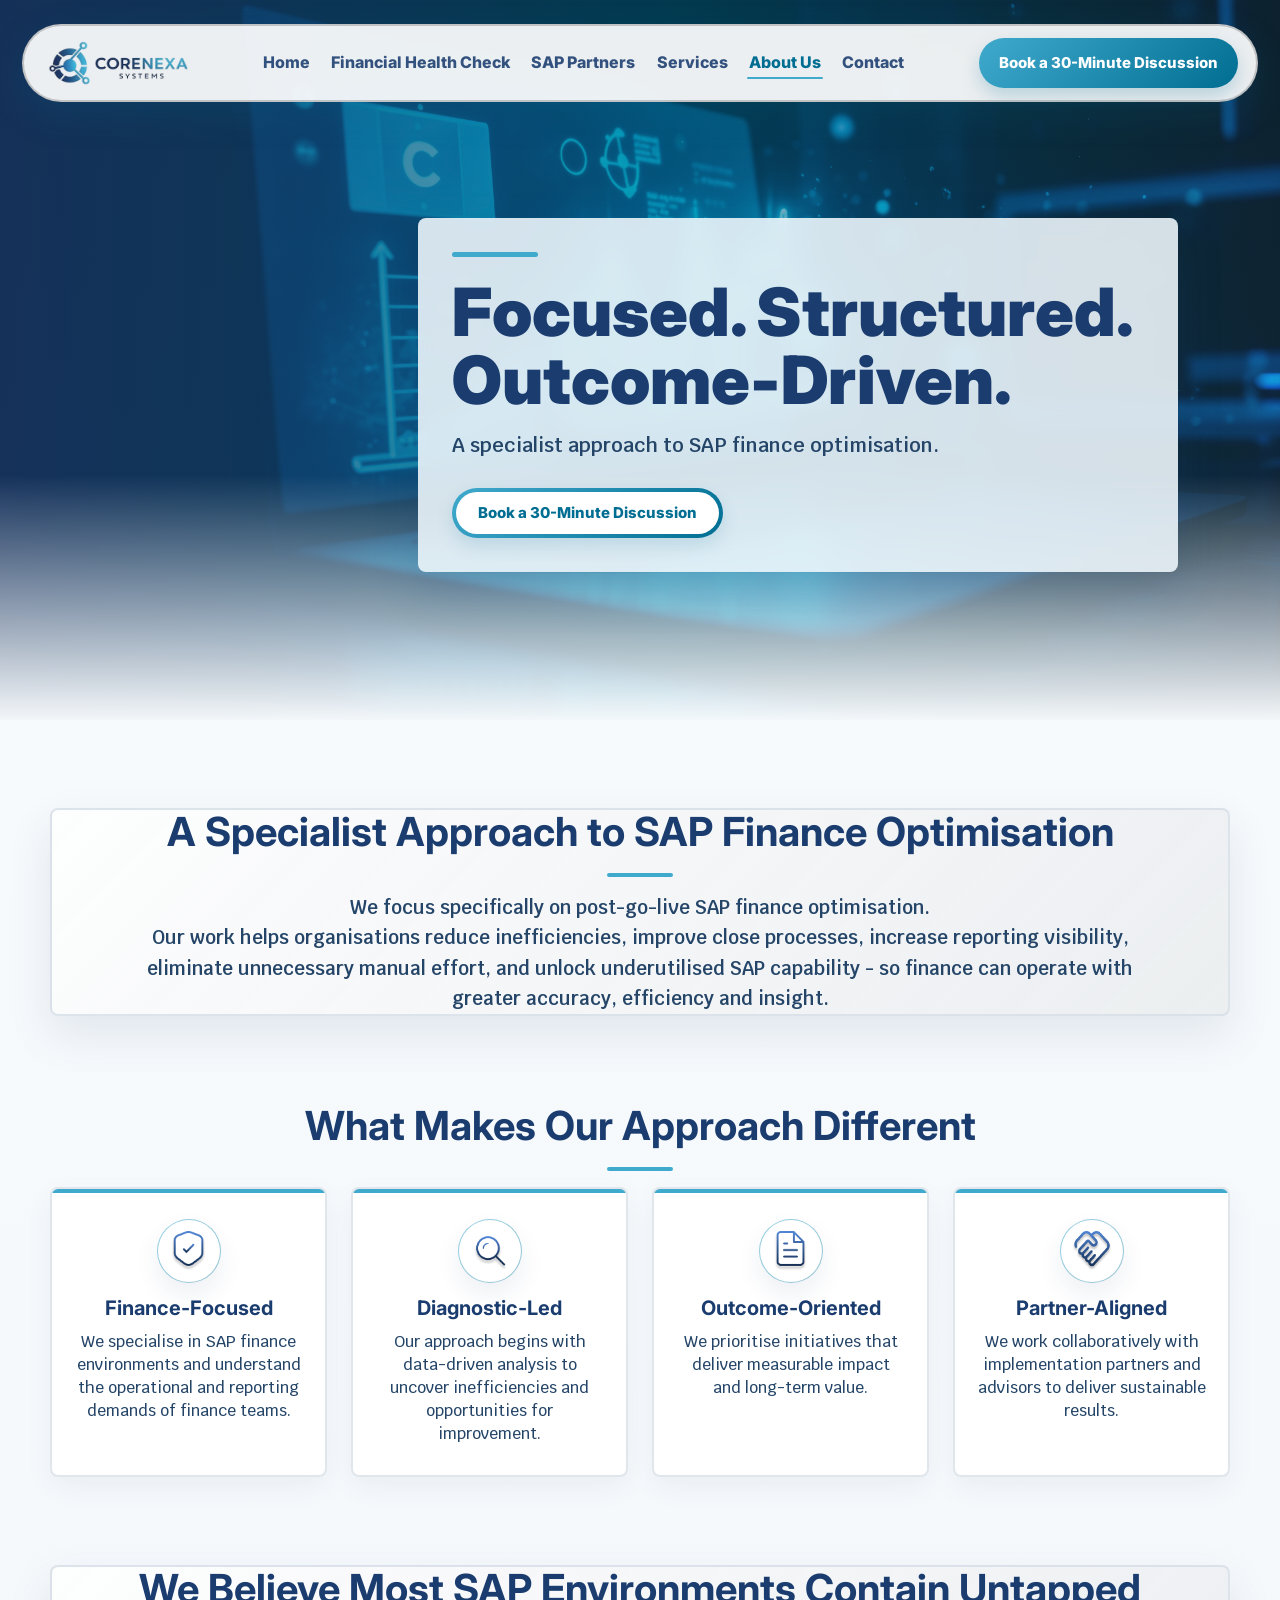
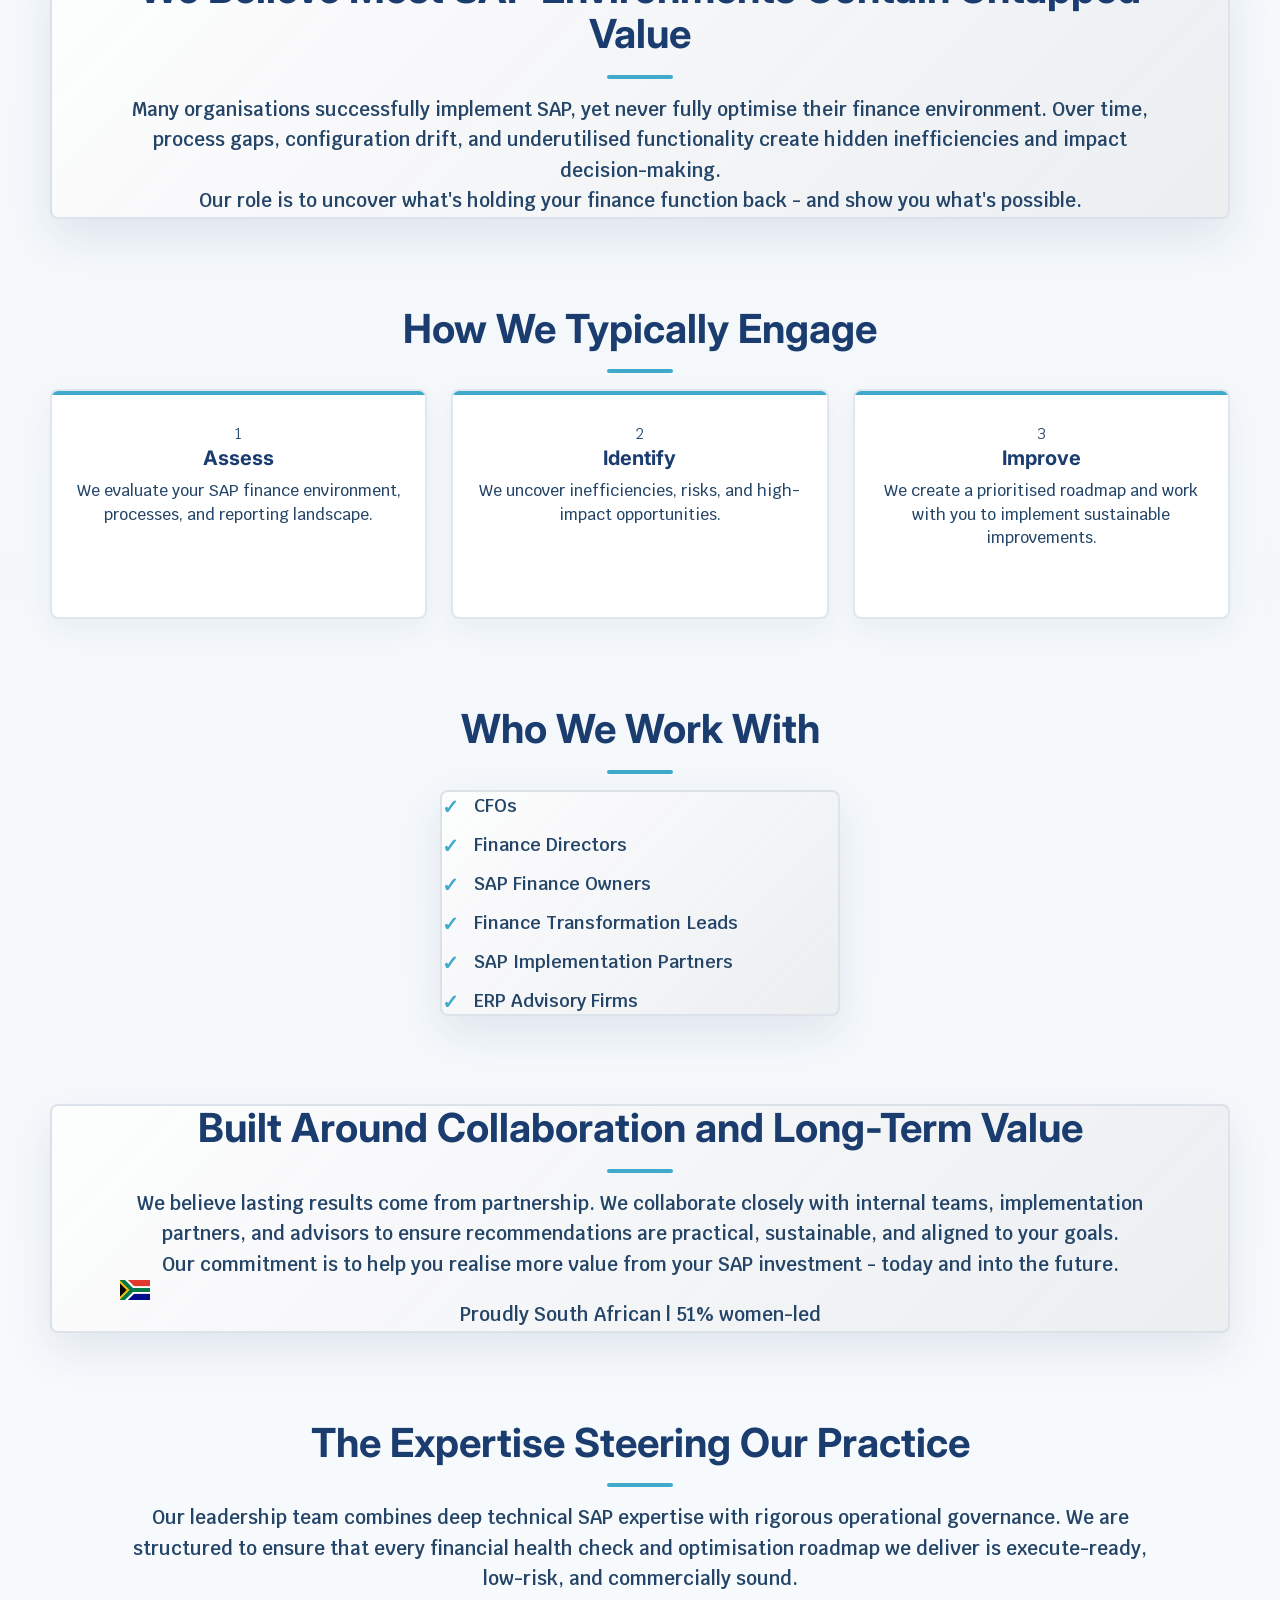
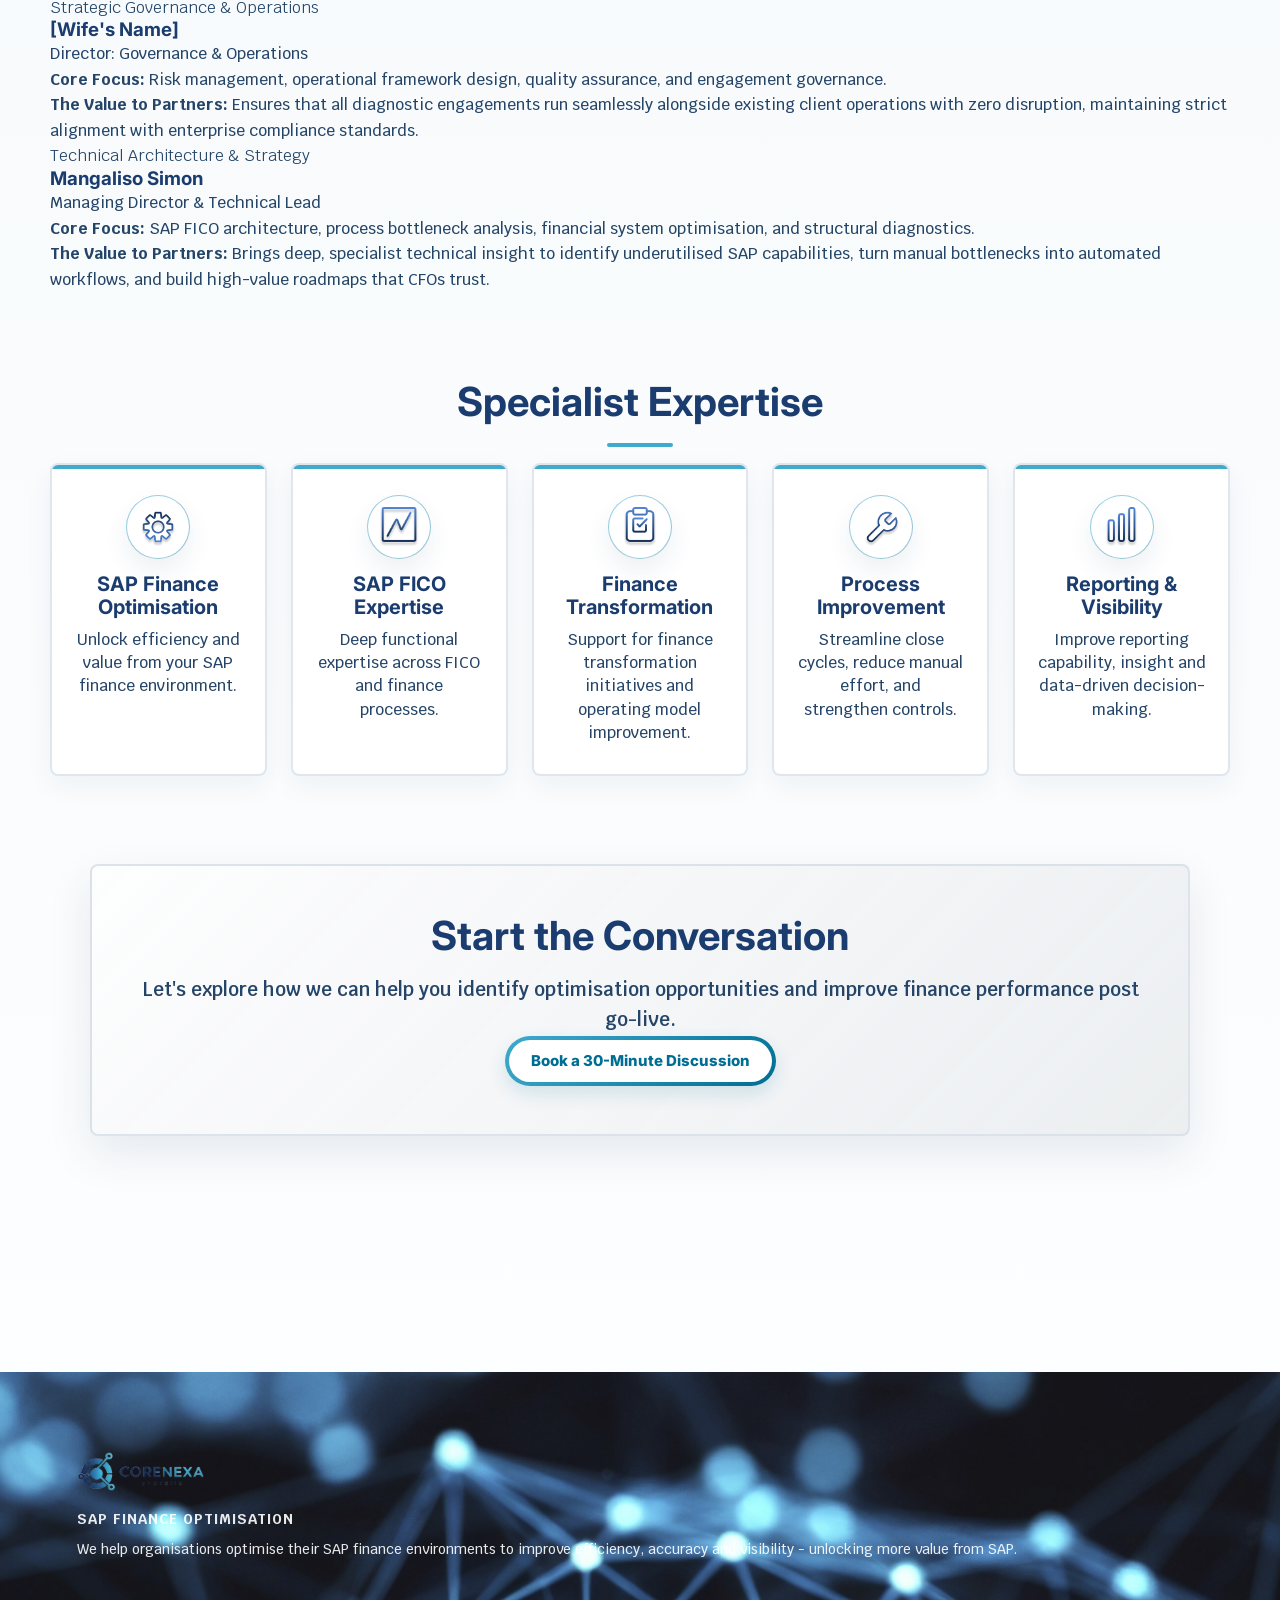
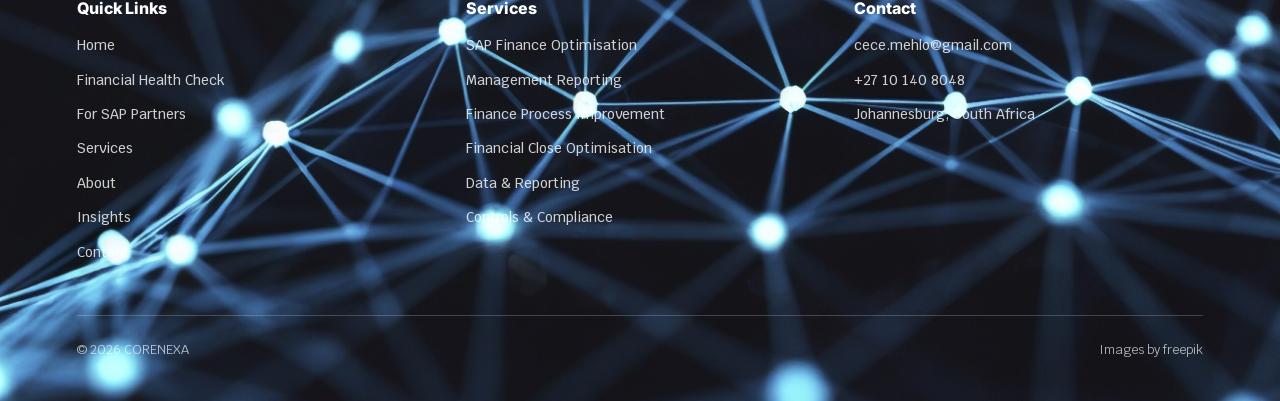
<file: about.html>
<!DOCTYPE html>
<html lang="en">

<head>
  <meta charset="UTF-8">
  <meta name="viewport" content="width=device-width, initial-scale=1.0">
  <title>About | Corenexa Systems</title>
  <link rel="preconnect" href="https://fonts.googleapis.com">
  <link rel="preconnect" href="https://fonts.gstatic.com" crossorigin>
  <link href="https://fonts.googleapis.com/css2?family=Inter:wght@700;800;900&family=Krub:wght@400;500;600;700&display=swap" rel="stylesheet">
  <link rel="stylesheet" href="styles.css">
</head>

<body class="about-page">
  <header class="site-header">
    <nav class="navbar" aria-label="Main navigation">
      <a href="index.html" class="brand" aria-label="Corenexa Systems home">
        <img class="brand-logo" src="img/corenexa-logo.png" alt="Corenexa Systems logo">
      </a>

      <div class="nav-links">
        <a href="index.html">Home</a>
        <a href="financial health check.html">Financial Health Check</a>
        <a href="sap partners.html">SAP Partners</a>
        <a href="services.html">Services</a>
        <a href="about.html" aria-current="page">About Us</a>
        <a href="contact.html">Contact</a>
      </div>

      <a href="contact.html" class="nav-cta">Book a 30-Minute Discussion</a>
    </nav>
  </header>

  <section class="about-hero">
    <img class="page-hero-bg" src="img/ai-powered-device-concept.jpg" alt="" aria-hidden="true">
    <div class="about-hero-copy">
      <h1>Focused. Structured. Outcome-Driven.</h1>
      <p>A specialist approach to SAP finance optimisation.</p>
      <a href="contact.html" class="button">Book a 30-Minute Discussion</a>
    </div>
  </section>

  <main class="container about-container">
    <section class="about-intro-section" aria-labelledby="about-intro-title">
      <div class="about-section-copy">
        <h2 id="about-intro-title">A Specialist Approach to SAP Finance Optimisation</h2>
        <p>We focus specifically on post-go-live SAP finance optimisation.</p>
        <p>Our work helps organisations reduce inefficiencies, improve close processes, increase reporting visibility, eliminate unnecessary manual effort, and unlock underutilised SAP capability - so finance can operate with greater accuracy, efficiency and insight.</p>
      </div>
    </section>

    <section class="about-difference-section" aria-labelledby="difference-title">
      <div class="about-section-copy">
        <h2 id="difference-title">What Makes Our Approach Different</h2>
      </div>

      <div class="about-feature-grid">
        <article class="about-feature-card">
          <div class="about-card-icon">
            <img src="img/secure-icon.png" alt="" aria-hidden="true">
          </div>
          <h3>Finance-Focused</h3>
          <p>We specialise in SAP finance environments and understand the operational and reporting demands of finance teams.</p>
        </article>

        <article class="about-feature-card">
          <div class="about-card-icon">
            <img src="img/search-icon.png" alt="" aria-hidden="true">
          </div>
          <h3>Diagnostic-Led</h3>
          <p>Our approach begins with data-driven analysis to uncover inefficiencies and opportunities for improvement.</p>
        </article>

        <article class="about-feature-card">
          <div class="about-card-icon">
            <img src="img/file-icon.png" alt="" aria-hidden="true">
          </div>
          <h3>Outcome-Oriented</h3>
          <p>We prioritise initiatives that deliver measurable impact and long-term value.</p>
        </article>

        <article class="about-feature-card">
          <div class="about-card-icon">
            <img src="img/handshake-icon.png" alt="" aria-hidden="true">
          </div>
          <h3>Partner-Aligned</h3>
          <p>We work collaboratively with implementation partners and advisors to deliver sustainable results.</p>
        </article>
      </div>
    </section>

    <section class="about-value-section">
      <div class="about-section-copy">
        <h2>We Believe Most SAP Environments Contain Untapped Value</h2>
        <p>Many organisations successfully implement SAP, yet never fully optimise their finance environment. Over time, process gaps, configuration drift, and underutilised functionality create hidden inefficiencies and impact decision-making.</p>
        <p>Our role is to uncover what's holding your finance function back - and show you what's possible.</p>
      </div>
    </section>

    <section class="about-engage-section" aria-labelledby="engage-title">
      <div class="about-section-copy">
        <h2 id="engage-title">How We Typically Engage</h2>
      </div>

      <div class="about-steps-grid">
        <article class="about-step-card">
          <span>1</span>
          <h3>Assess</h3>
          <p>We evaluate your SAP finance environment, processes, and reporting landscape.</p>
        </article>

        <article class="about-step-card">
          <span>2</span>
          <h3>Identify</h3>
          <p>We uncover inefficiencies, risks, and high-impact opportunities.</p>
        </article>

        <article class="about-step-card">
          <span>3</span>
          <h3>Improve</h3>
          <p>We create a prioritised roadmap and work with you to implement sustainable improvements.</p>
        </article>
      </div>
    </section>

    <section class="about-audience-section" aria-labelledby="audience-title">
      <div class="about-section-copy">
        <h2 id="audience-title">Who We Work With</h2>
      </div>

      <ul class="about-check-list about-audience-list">
        <li>CFOs</li>
        <li>Finance Directors</li>
        <li>SAP Finance Owners</li>
        <li>Finance Transformation Leads</li>
        <li>SAP Implementation Partners</li>
        <li>ERP Advisory Firms</li>
      </ul>
    </section>

    <section class="about-collaboration-section">
      <div class="about-section-copy">
        <h2>Built Around Collaboration and Long-Term Value</h2>
        <p>We believe lasting results come from partnership. We collaborate closely with internal teams, implementation partners, and advisors to ensure recommendations are practical, sustainable, and aligned to your goals.</p>
        <p>Our commitment is to help you realise more value from your SAP investment - today and into the future.</p>
        <p class="about-ownership-note"> <img src="img/flag-icon.png" alt="" aria-hidden="true"> Proudly South African | 51% women-led</p>
      </div>
    </section>

    <section class="about-leadership-section" aria-labelledby="leadership-title">
      <div class="about-section-copy">
        <h2 id="leadership-title">The Expertise Steering Our Practice</h2>
        <p>Our leadership team combines deep technical SAP expertise with rigorous operational governance. We are structured to ensure that every financial health check and optimisation roadmap we deliver is execute-ready, low-risk, and commercially sound.</p>
      </div>

      <div class="about-leadership-grid">
        <article class="about-leadership-card">
          <span class="profile-label">Strategic Governance &amp; Operations</span>
          <h3>[Wife's Name]</h3>
          <p class="profile-role">Director: Governance &amp; Operations</p>
          <p><strong>Core Focus:</strong> Risk management, operational framework design, quality assurance, and engagement governance.</p>
          <p><strong>The Value to Partners:</strong> Ensures that all diagnostic engagements run seamlessly alongside existing client operations with zero disruption, maintaining strict alignment with enterprise compliance standards.</p>
        </article>

        <article class="about-leadership-card">
          <span class="profile-label">Technical Architecture &amp; Strategy</span>
          <h3>Mangaliso Simon</h3>
          <p class="profile-role">Managing Director &amp; Technical Lead</p>
          <p><strong>Core Focus:</strong> SAP FICO architecture, process bottleneck analysis, financial system optimisation, and structural diagnostics.</p>
          <p><strong>The Value to Partners:</strong> Brings deep, specialist technical insight to identify underutilised SAP capabilities, turn manual bottlenecks into automated workflows, and build high-value roadmaps that CFOs trust.</p>
        </article>
      </div>
    </section>

    <section class="about-expertise-section" aria-labelledby="expertise-title">
      <div class="about-section-copy">
        <h2 id="expertise-title">Specialist Expertise</h2>
      </div>

      <div class="about-expertise-grid">
        <article class="about-expertise-card">
          <div class="about-card-icon">
            <img src="img/gear-icon.png" alt="" aria-hidden="true">
          </div>
          <h3>SAP Finance Optimisation</h3>
          <p>Unlock efficiency and value from your SAP finance environment.</p>
        </article>

        <article class="about-expertise-card">
          <div class="about-card-icon">
            <img src="img/stats-icon.png" alt="" aria-hidden="true">
          </div>
          <h3>SAP FICO Expertise</h3>
          <p>Deep functional expertise across FICO and finance processes.</p>
        </article>

        <article class="about-expertise-card">
          <div class="about-card-icon">
            <img src="img/clipboard-icon.png" alt="" aria-hidden="true">
          </div>
          <h3>Finance Transformation</h3>
          <p>Support for finance transformation initiatives and operating model improvement.</p>
        </article>

        <article class="about-expertise-card">
          <div class="about-card-icon">
            <img src="img/tool-icon.png" alt="" aria-hidden="true">
          </div>
          <h3>Process Improvement</h3>
          <p>Streamline close cycles, reduce manual effort, and strengthen controls.</p>
        </article>

        <article class="about-expertise-card">
          <div class="about-card-icon">
            <img src="img/graph-icon.png" alt="" aria-hidden="true">
          </div>
          <h3>Reporting &amp; Visibility</h3>
          <p>Improve reporting capability, insight and data-driven decision-making.</p>
        </article>
      </div>
    </section>

    <section class="cta about-bottom-cta">
      <h2>Start the Conversation</h2>
      <p>Let's explore how we can help you identify optimisation opportunities and improve finance performance post go-live.</p>
      <a href="contact.html" class="button">Book a 30-Minute Discussion</a>
    </section>
  </main>

<footer class="site-footer">
    <img class="footer-bg" src="img/abstract-technology-network (1).jpg" alt="" aria-hidden="true">
    <div class="footer-inner about-footer-inner">
      <div class="footer-brand-block">
        <a href="index.html" aria-label="Corenexa Systems home">
          <img class="footer-logo" src="img/corenexa-logo.png" alt="Corenexa Systems logo">
        </a>
        <p class="footer-tagline">SAP FINANCE OPTIMISATION</p>
        <p>We help organisations optimise their SAP finance environments to improve efficiency, accuracy and visibility - unlocking more value from SAP.</p>
      </div>

      <div class="about-footer-grid">
        <div>
          <h3>Quick Links</h3>
          <ul>
            <li><a href="index.html">Home</a></li>
            <li><a href="financial health check.html">Financial Health Check</a></li>
            <li><a href="sap partners.html">For SAP Partners</a></li>
            <li><a href="services.html">Services</a></li>
            <li><a href="about.html">About</a></li>
            <li>Insights</li>
            <li><a href="contact.html">Contact</a></li>
          </ul>
        </div>

        <div>
          <h3>Services</h3>
          <ul>
            <li>SAP Finance Optimisation</li>
            <li>Management Reporting</li>
            <li>Finance Process Improvement</li>
            <li>Financial Close Optimisation</li>
            <li>Data &amp; Reporting</li>
            <li>Controls &amp; Compliance</li>
          </ul>
        </div>

        <div>
          <h3>Contact</h3>
          <ul>
            <li><a href="mailto:cece.mehlo@gmail.com">cece.mehlo@gmail.com</a></li>
            <li><a href="tel:+27101408048">+27 10 140 8048</a></li>
            <li>Johannesburg, South Africa</li>
          </ul>
        </div>
      </div>

      <div class="footer-bottom">
        <span>&copy; 2026 CORENEXA</span>
        <span>Images by freepik</span>
      </div>
    </div>
  </footer>
  <script src="script.js" defer></script>
</body>
</html>
</file>
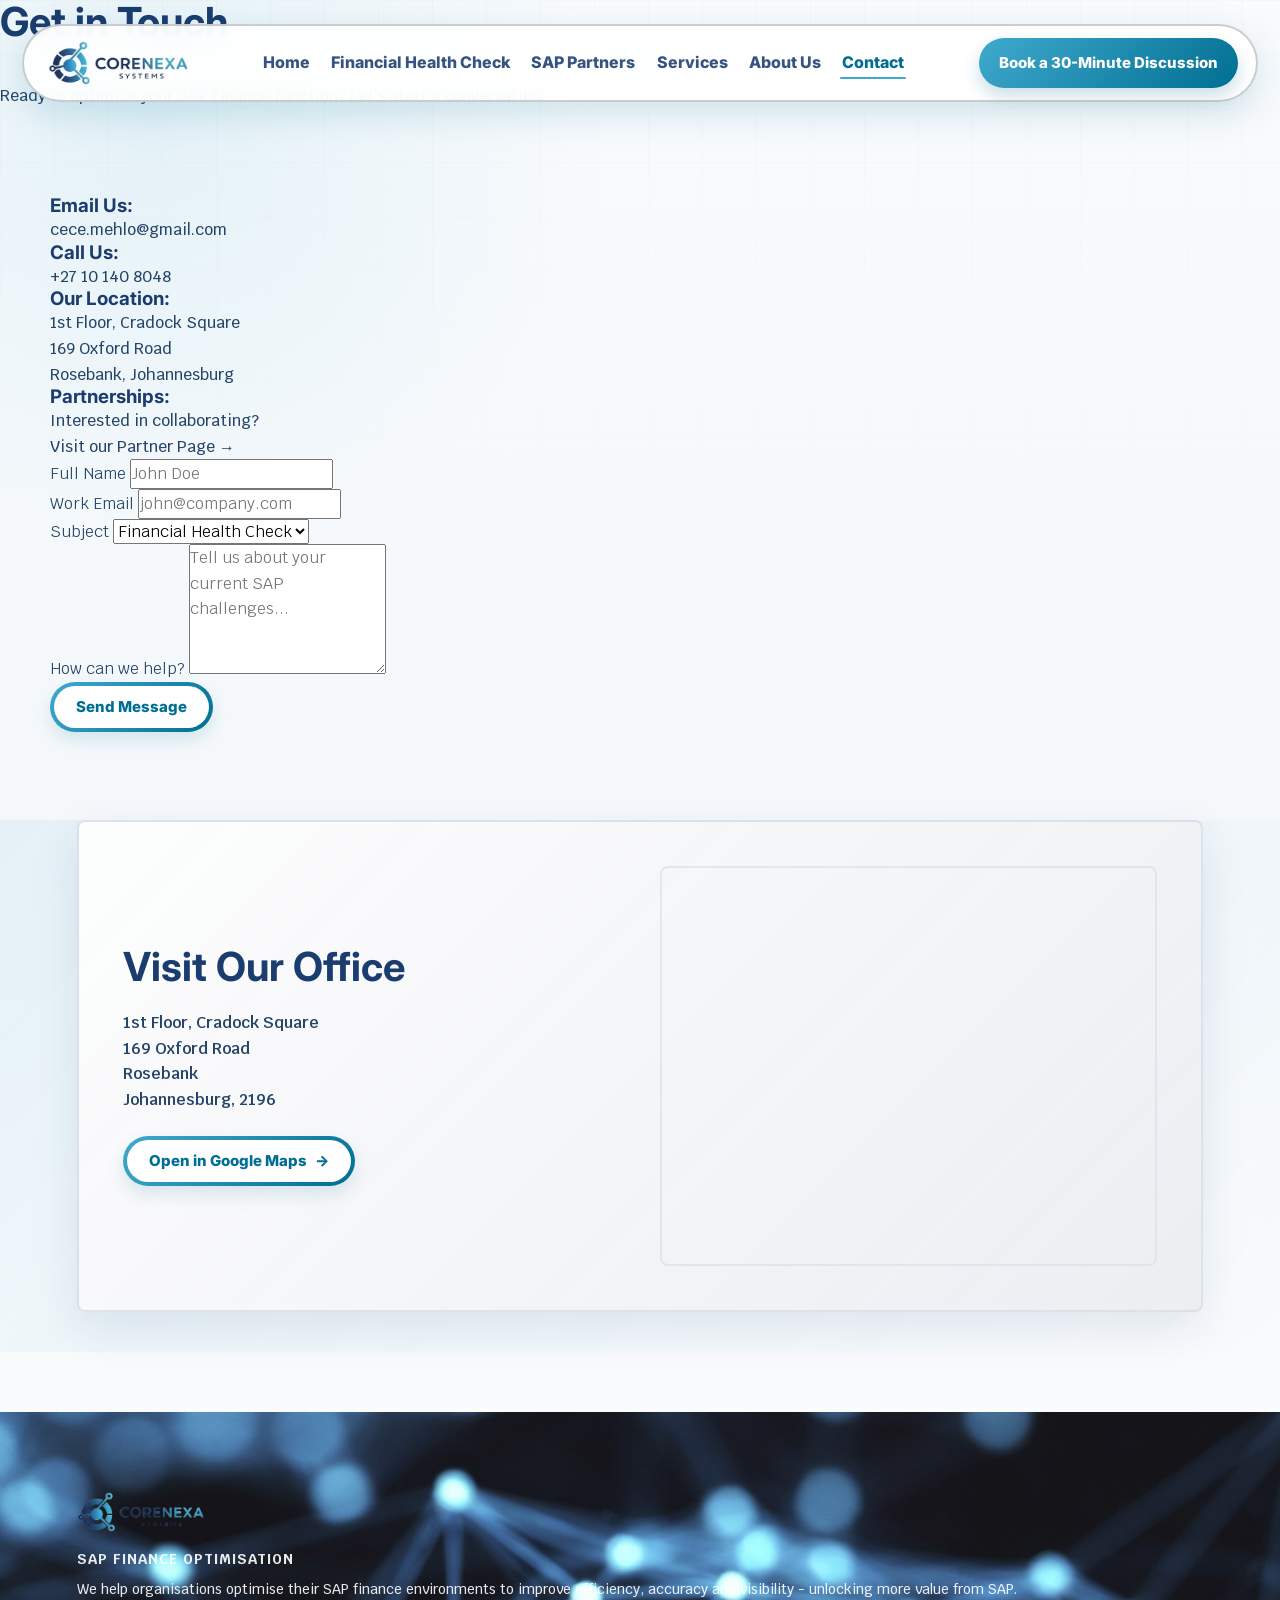
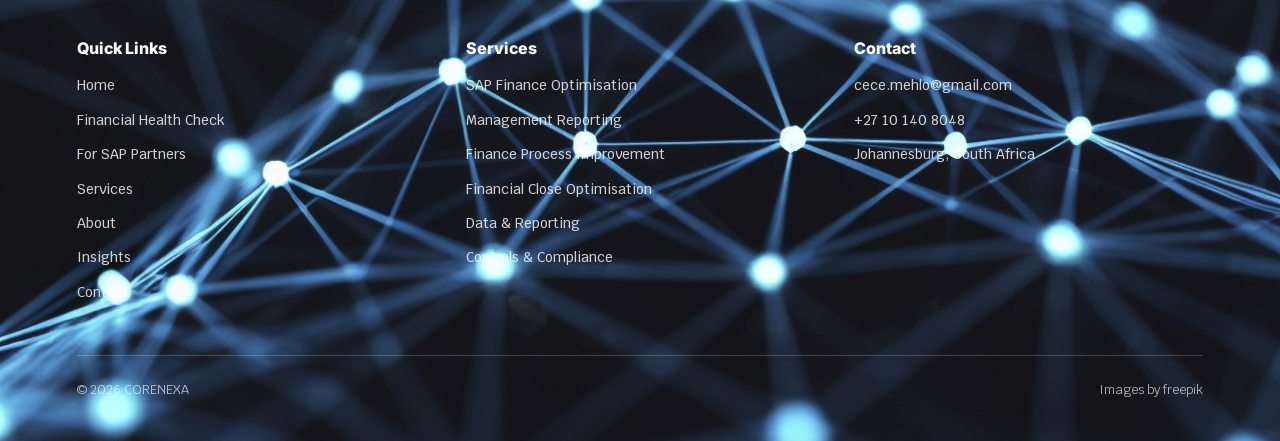
<file: contact.html>
<!DOCTYPE html>
<html lang="en">
<head>
  <meta charset="UTF-8">
  <meta name="viewport" content="width=device-width, initial-scale=1.0">
  <title>Contact Us | Corenexa Systems</title>
  <link rel="preconnect" href="https://fonts.googleapis.com">
  <link rel="preconnect" href="https://fonts.gstatic.com" crossorigin>
  <link href="https://fonts.googleapis.com/css2?family=Inter:wght@700;800;900&family=Krub:wght@400;500;600;700&display=swap" rel="stylesheet">
  <link rel="stylesheet" href="styles.css">
</head>
<body class="contact-page">

  <header class="site-header">
    <nav class="navbar" aria-label="Main navigation">
      <a href="index.html" class="brand" aria-label="Corenexa Systems home">
        <img class="brand-logo" src="img/corenexa-logo.png" alt="Corenexa Systems logo">
      </a>

      <div class="nav-links">
        <a href="index.html">Home</a>
        <a href="financial health check.html">Financial Health Check</a>
        <a href="sap partners.html">SAP Partners</a>
        <a href="services.html">Services</a>
        <a href="about.html">About Us</a>
        <a href="contact.html" aria-current="page">Contact</a>
      </div>

      <a href="contact.html" class="nav-cta">Book a 30-Minute Discussion</a>
    </nav>
  </header>

  <main class="contact-main">
    <section class="contact-hero" aria-labelledby="contact-title">
      <div class="contact-hero-content">
        <h1 id="contact-title">Get in Touch</h1>
        <p>Ready to optimize your SAP Finance function? Let's start a conversation.</p>
      </div>
    </section>

    <section class="contact-section">
      <div class="container contact-grid">
        <aside class="contact-info">
          <div class="contact-methods">
            <div class="info-item">
              <h3>Email Us:</h3>
              <p><a href="mailto:cece.mehlo@gmail.com">cece.mehlo@gmail.com</a></p>
            </div>

            <div class="info-item">
              <h3>Call Us:</h3>
              <p><a href="tel:+27101408048">+27 10 140 8048</a></p>
            </div>
          </div>

          <div class="info-item">
            <h3>Our Location:</h3>
            <p>1st Floor, Cradock Square<br>169 Oxford Road<br>Rosebank, Johannesburg</p>
          </div>

          <div class="info-item">
            <h3>Partnerships:</h3>
            <p>Interested in collaborating?<br><a href="sap partners.html">Visit our Partner Page &rarr;</a></p>
          </div>
        </aside>

        <div class="contact-form-container">
          <form action="mailto:solutions@corenexa.com" method="post" enctype="text/plain" class="contact-form">
            <div class="form-group">
              <label for="name">Full Name</label>
              <input type="text" id="name" name="name" placeholder="John Doe" required>
            </div>
            <div class="form-group">
              <label for="email">Work Email</label>
              <input type="email" id="email" name="email" placeholder="john@company.com" required>
            </div>
            <div class="form-group">
              <label for="subject">Subject</label>
              <select id="subject" name="subject">
                <option value="health-check">Financial Health Check</option>
                <option value="sap-optimization">SAP Optimization</option>
                <option value="partnership">Partnership Inquiry</option>
                <option value="other">Other</option>
              </select>
            </div>
            <div class="form-group">
              <label for="message">How can we help?</label>
              <textarea id="message" name="message" rows="5" placeholder="Tell us about your current SAP challenges..." required></textarea>
            </div>
            <button type="submit" class="button">Send Message</button>
          </form>
        </div>

      </div>
    </section>
  </main>

<section class="location-section">
  <div class="location-card">

    <div class="location-info">
      <h2>Visit Our Office</h2>

      <p>
        1st Floor, Cradock Square<br>
        169 Oxford Road<br>
        Rosebank<br>
        Johannesburg, 2196
      </p>

      <a 
        href="https://maps.google.com/?q=1st+Floor+Cradock+Square+169+Oxford+Road+Rosebank+Johannesburg+2196"
        target="_blank"
        rel="noopener noreferrer"
        class="button">
        Open in Google Maps <span aria-hidden="true">&rarr;</span>
      </a>
    </div>

    <div class="map-wrapper">
      <iframe
        title="Map to Corenexa Systems office"
        src="https://maps.google.com/maps?q=1st%20Floor%20Cradock%20Square%20169%20Oxford%20Road%20Rosebank%20Johannesburg%202196&t=&z=15&ie=UTF8&iwloc=&output=embed"
        allowfullscreen=""
        loading="lazy">
      </iframe>
    </div>

  </div>
</section>


  <footer class="site-footer">
    <img class="footer-bg" src="img/abstract-technology-network (1).jpg" alt="" aria-hidden="true">
    <div class="footer-inner about-footer-inner">
      <div class="footer-brand-block">
        <a href="index.html" aria-label="Corenexa Systems home">
          <img class="footer-logo" src="img/corenexa-logo.png" alt="Corenexa Systems logo">
        </a>
        <p class="footer-tagline">SAP FINANCE OPTIMISATION</p>
        <p>We help organisations optimise their SAP finance environments to improve efficiency, accuracy and visibility - unlocking more value from SAP.</p>
      </div>

      <div class="about-footer-grid">
        <div>
          <h3>Quick Links</h3>
          <ul>
            <li><a href="index.html">Home</a></li>
            <li><a href="financial health check.html">Financial Health Check</a></li>
            <li><a href="sap partners.html">For SAP Partners</a></li>
            <li><a href="services.html">Services</a></li>
            <li><a href="about.html">About</a></li>
            <li>Insights</li>
            <li><a href="contact.html">Contact</a></li>
          </ul>
        </div>

        <div>
          <h3>Services</h3>
          <ul>
            <li>SAP Finance Optimisation</li>
            <li>Management Reporting</li>
            <li>Finance Process Improvement</li>
            <li>Financial Close Optimisation</li>
            <li>Data &amp; Reporting</li>
            <li>Controls &amp; Compliance</li>
          </ul>
        </div>

        <div>
          <h3>Contact</h3>
          <ul>
            <li><a href="mailto:cece.mehlo@gmail.com">cece.mehlo@gmail.com</a></li>
            <li><a href="tel:+27101408048">+27 10 140 8048</a></li>
            <li>Johannesburg, South Africa</li>
          </ul>
        </div>
      </div>

      <div class="footer-bottom">
        <span>&copy; 2026 CORENEXA</span>
        <span>Images by freepik</span>
      </div>
    </div>
  </footer>
  <script src="script.js" defer></script>
</body>
</html>
</file>
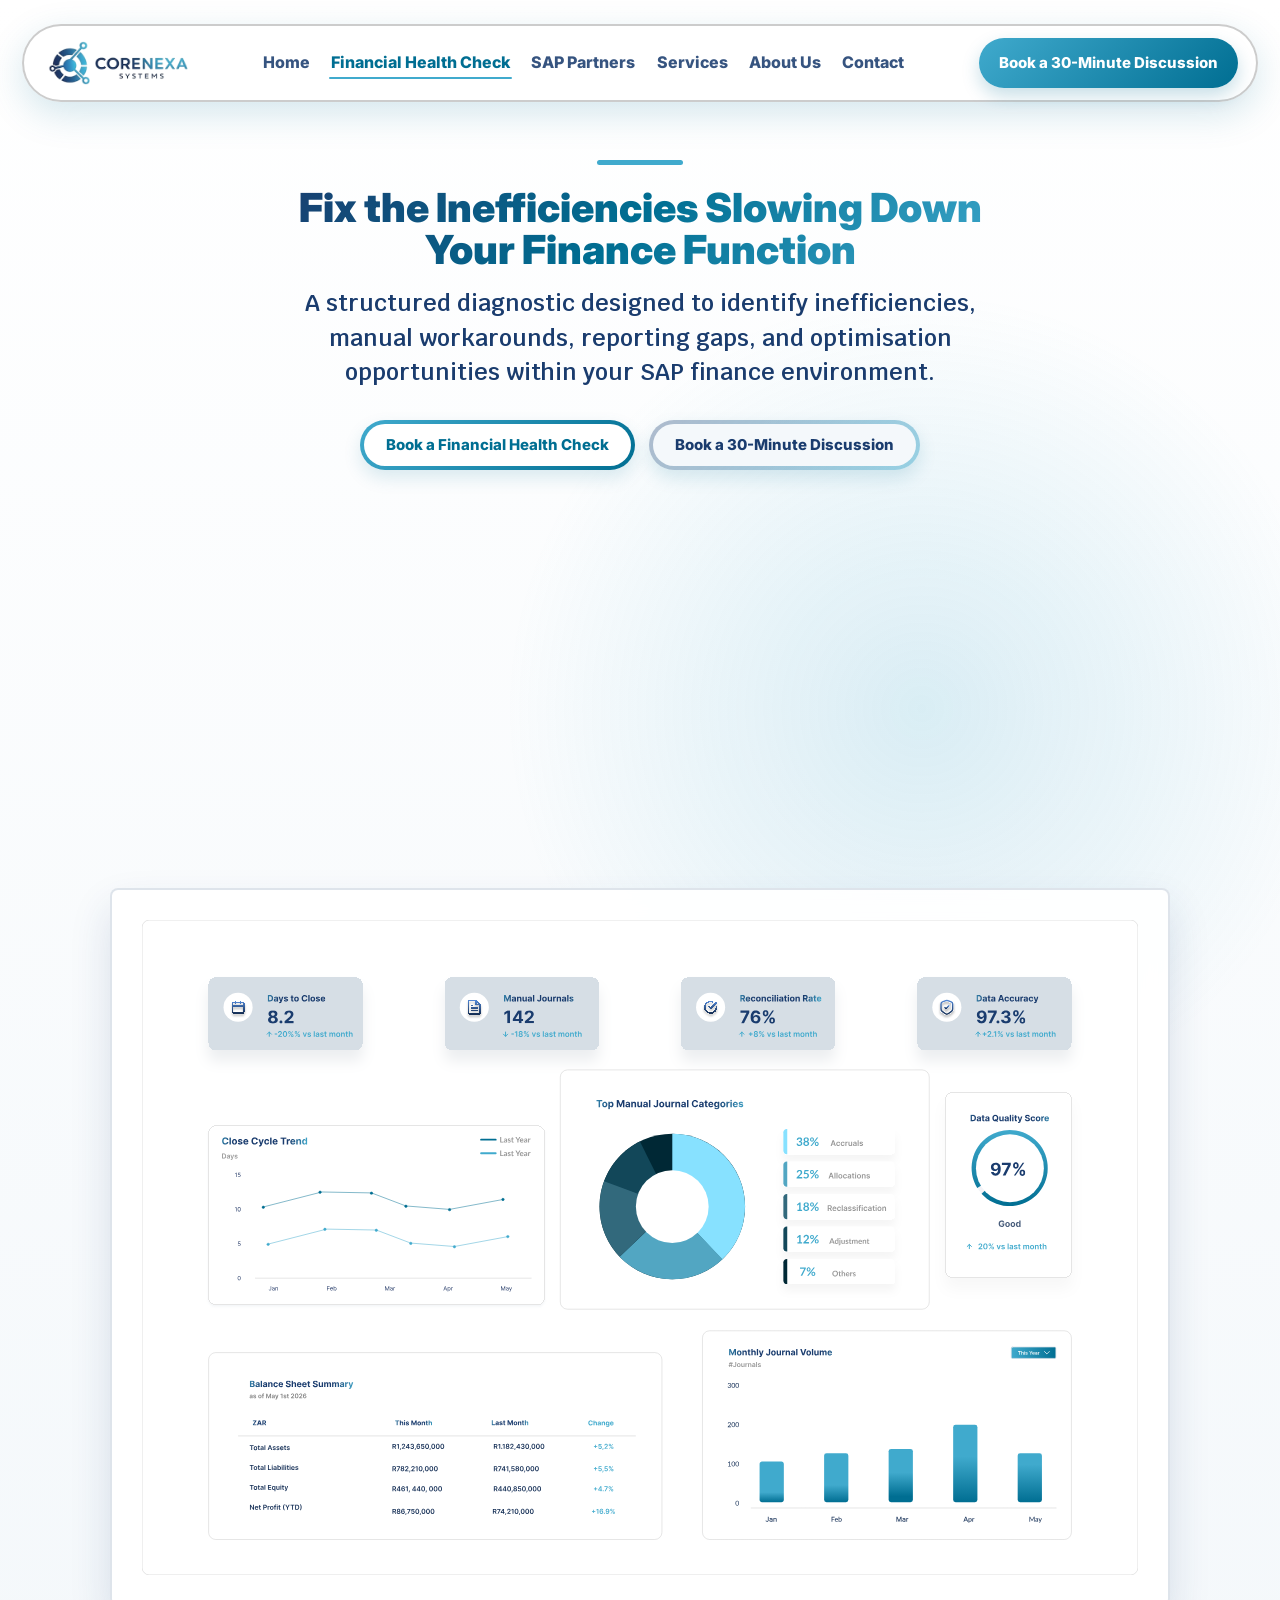
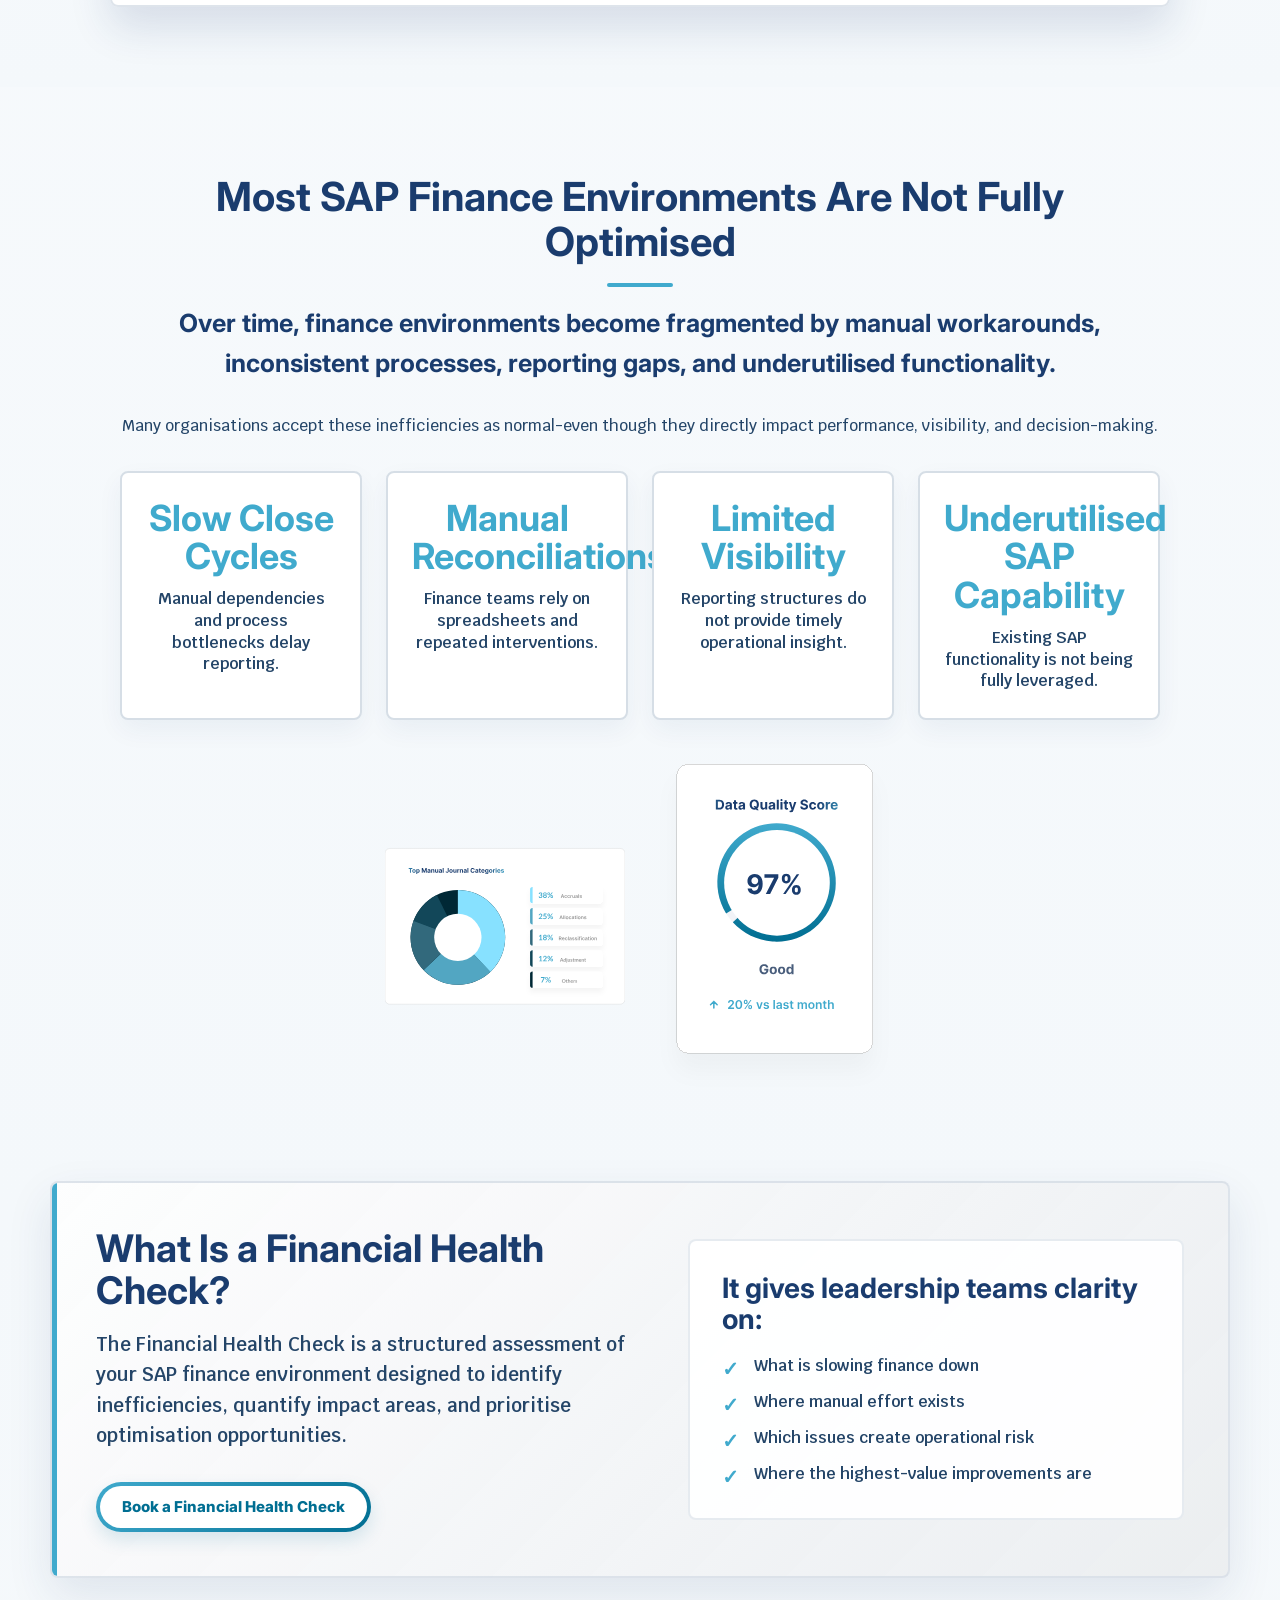
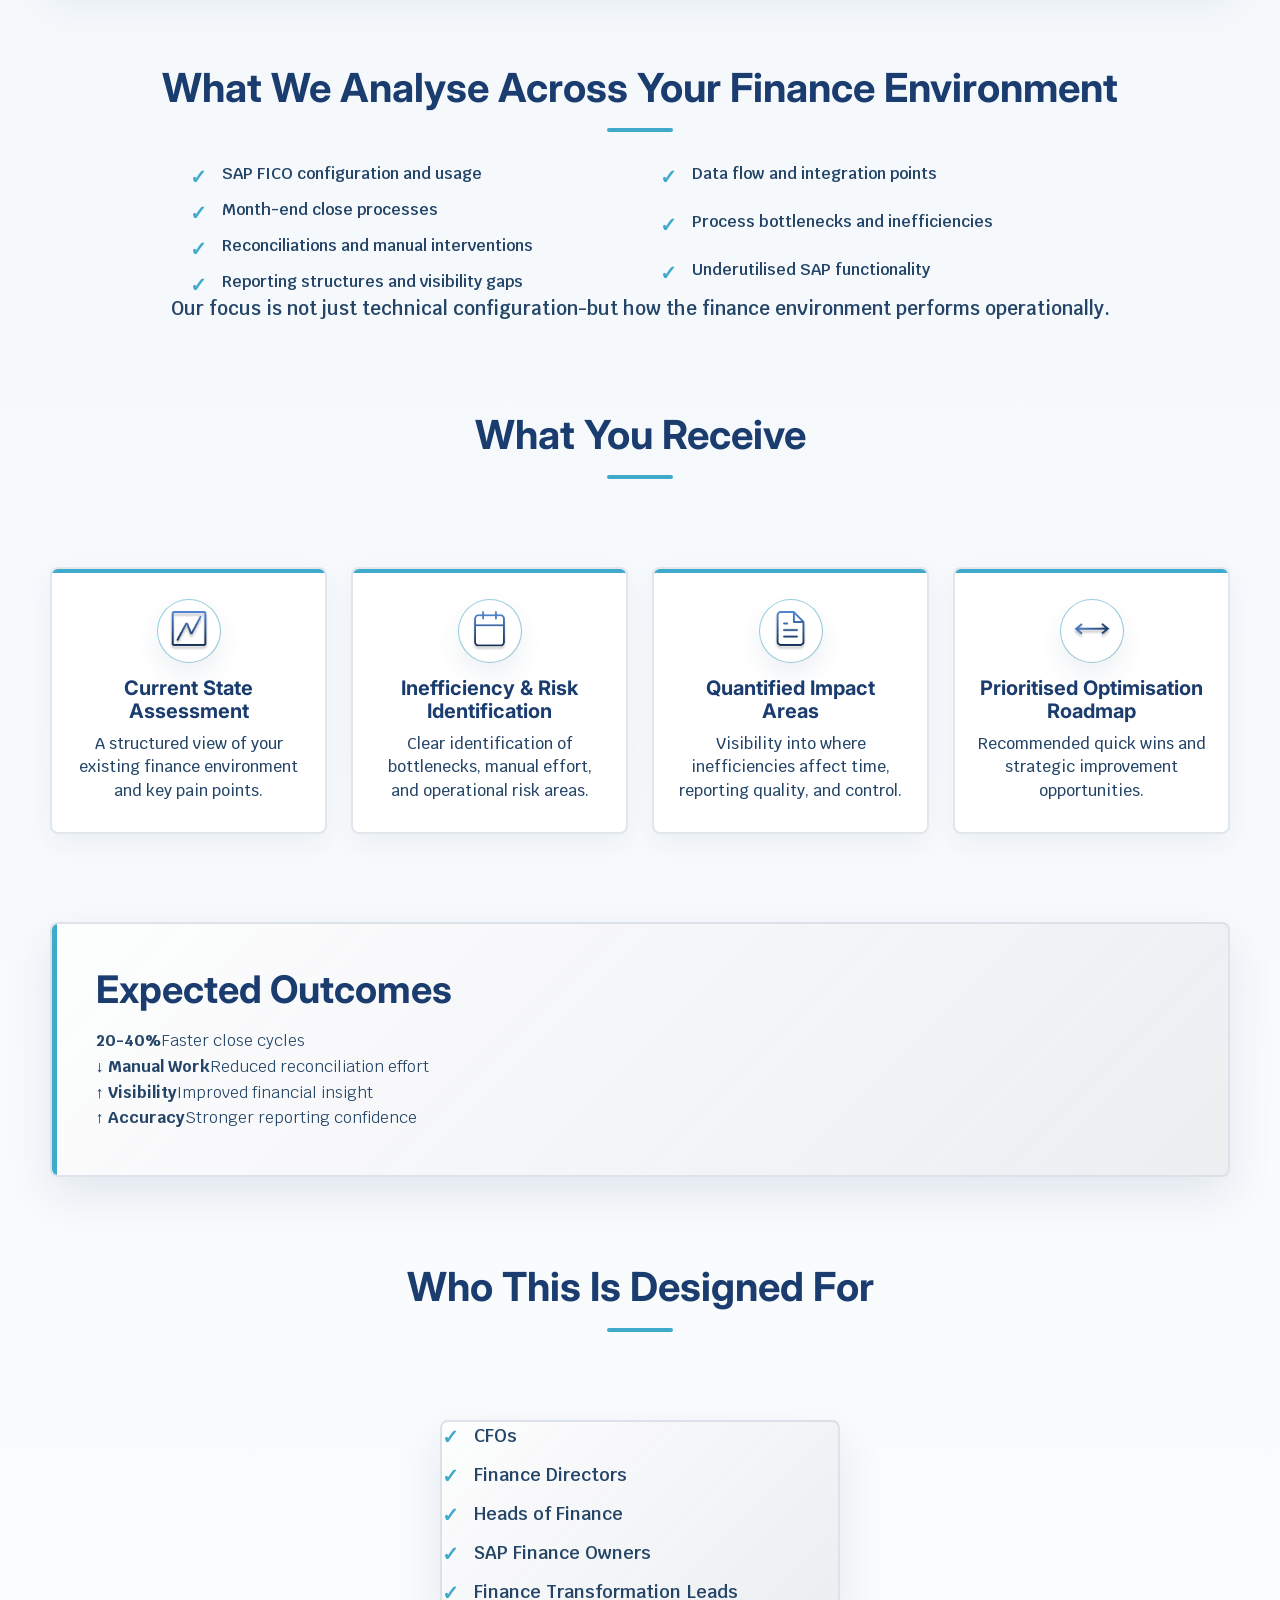
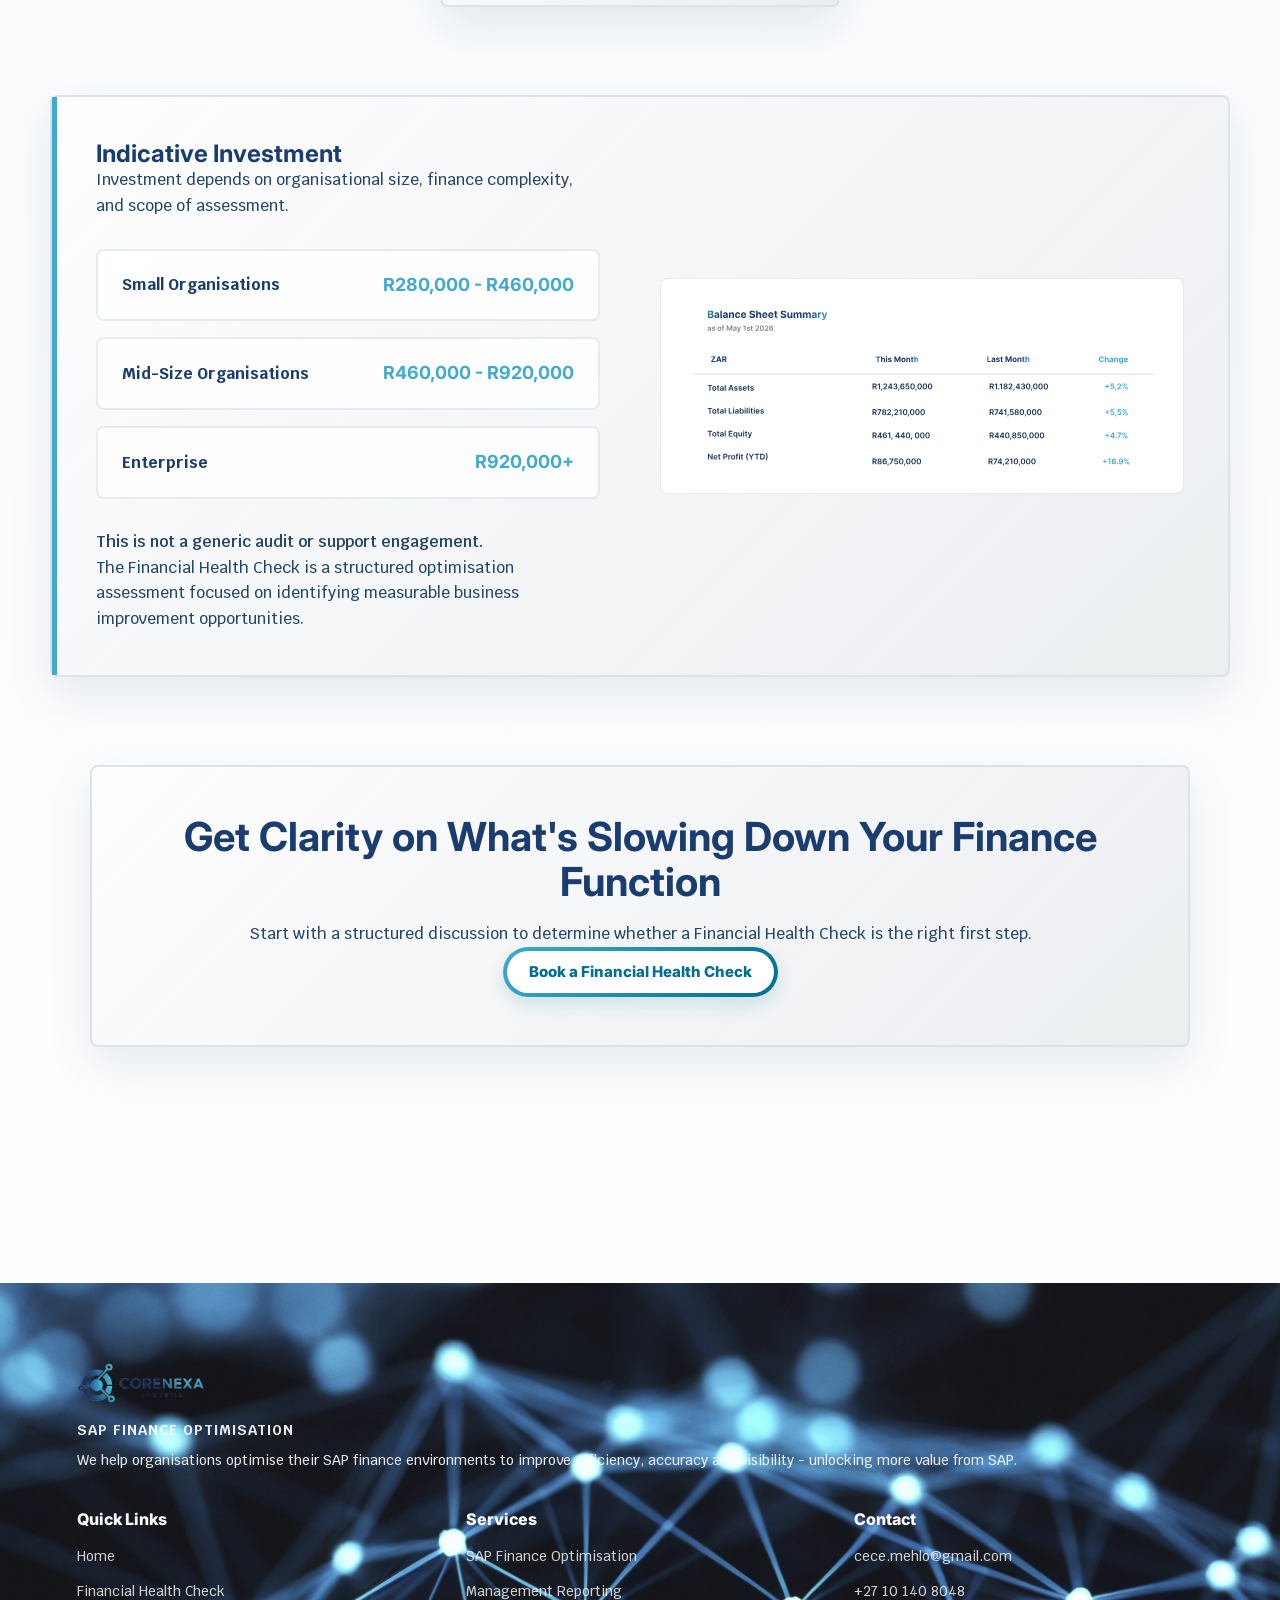
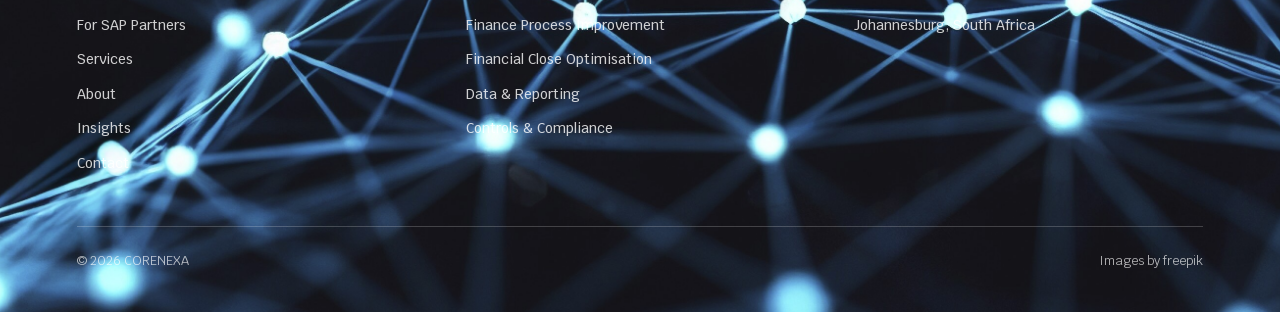
<file: financial health check.html>
<!DOCTYPE html>
<html lang="en">
<head>
  <meta charset="utf-8" />
  <meta name="viewport" content="width=device-width,initial-scale=1" />
  <title>Financial Health Check</title>

  <link rel="preconnect" href="https://fonts.googleapis.com">
  <link rel="preconnect" href="https://fonts.gstatic.com" crossorigin>
  <link href="https://fonts.googleapis.com/css2?family=Inter:wght@700;800&family=Krub:wght@400;500;600;700&display=swap" rel="stylesheet">
  <link rel="stylesheet" href="styles.css">
</head>
<body class="financial-page">
  <header class="site-header">
    <nav class="navbar" aria-label="Main navigation">
      <a href="index.html" class="brand" aria-label="Corenexa Systems home">
        <img class="brand-logo" src="img/corenexa-logo.png" alt="Corenexa Systems logo">
      </a>

      <div class="nav-links">
        <a href="index.html">Home</a>
        <a href="financial health check.html" aria-current="page">Financial Health Check</a>
        <a href="sap partners.html">SAP Partners</a>
        <a href="services.html">Services</a>
        <a href="about.html">About Us</a>
        <a href="contact.html">Contact</a>
      </div>

      <a href="contact.html" class="nav-cta">Book a 30-Minute Discussion</a>
    </nav>
  </header>

  <section class="landing financial-landing">
    <div class="landing-content">
      <h1>Fix the Inefficiencies Slowing Down Your Finance Function</h1>
      <p>A structured diagnostic designed to identify inefficiencies, manual workarounds, reporting gaps, and optimisation opportunities within your SAP finance environment.</p>
      <div class="landing-actions">
        <a href="contact.html" class="button">Book a Financial Health Check</a>
        <a href="contact.html" class="button button-secondary">Book a 30-Minute Discussion</a>
      </div>
    </div>

    <div class="financial-hero-visual">
      <img src="img/dashboard.svg" alt="Finance dashboard interface" class="dashboard-img">
    </div>
  </section>

  <main class="container financial-container">
    <section class="expectations financial-section">
      <h2>Most SAP Finance Environments Are Not Fully Optimised</h2>
      <p>Over time, finance environments become fragmented by manual workarounds, inconsistent processes, reporting gaps, and underutilised functionality.</p>
      <p>Many organisations accept these inefficiencies as normal-even though they directly impact performance, visibility, and decision-making.</p>

      <div class="metrics">
        <div class="metric">
          <strong>Slow Close Cycles</strong>
          <p>Manual dependencies and process bottlenecks delay reporting.</p>
        </div>

        <div class="metric">
          <strong>Manual Reconciliations</strong>
          <p>Finance teams rely on spreadsheets and repeated interventions.</p>
        </div>

        <div class="metric">
          <strong>Limited Visibility</strong>
          <p>Reporting structures do not provide timely operational insight.</p>
        </div>

        <div class="metric">
          <strong>Underutilised SAP Capability</strong>
          <p>Existing SAP functionality is not being fully leveraged.</p>
        </div>
      </div>

      <div class="financial-supporting-visual">
        <img src="img/pie-chart.svg" alt="pie charts" class="pie-chart-img">
        <img src="img/progress-score.svg" alt="progress score" class="progress-score-img">
      </div>
    </section>

    <section class="diagnostic financial-section">
      <div class="diagnostic-copy">
        <h2>What Is a Financial Health Check?</h2>
        <p>The Financial Health Check is a structured assessment of your SAP finance environment designed to identify inefficiencies, quantify impact areas, and prioritise optimisation opportunities.</p>
        <a href="contact.html" class="button">Book a Financial Health Check</a>
      </div>

      <aside class="diagnostic-card">
        <div>
          <h2>It gives leadership teams clarity on:</h2>
          <ul class="check-list">
            <li>What is slowing finance down</li>
            <li>Where manual effort exists</li>
            <li>Which issues create operational risk</li>
            <li>Where the highest-value improvements are</li>
          </ul>
        </div>
      </aside>
    </section>

    <section class="hero financial-section">
      <h1>What We Analyse Across Your Finance Environment</h1>

      <div class="financial-check-grid">
        <ul class="check-list">
          <li>SAP FICO configuration and usage</li>
          <li>Month-end close processes</li>
          <li>Reconciliations and manual interventions</li>
          <li>Reporting structures and visibility gaps</li>
        </ul>
        <ul class="check-list">
          <li>Data flow and integration points</li>
          <li>Process bottlenecks and inefficiencies</li>
          <li>Underutilised SAP functionality</li>
        </ul>
      </div>

      <p class="financial-section-note">Our focus is not just technical configuration-but how the finance environment performs operationally.</p>
    </section>

    <section class="financial-section">
      <div class="hero">
        <h1>What You Receive</h1>
      </div>

      <div class="cards">
        <article class="card">
          <div class="icon">
            <img src="img/stats-icon.png" alt="Stats icon">
          </div>
          <h3>Current State Assessment</h3>
          <p>A structured view of your existing finance environment and key pain points.</p>
        </article>

        <article class="card">
          <div class="icon">
            <img src="img/calender-icon.png" alt="Calendar icon">
          </div>
          <h3>Inefficiency &amp; Risk Identification</h3>
          <p>Clear identification of bottlenecks, manual effort, and operational risk areas.</p>
        </article>

        <article class="card">
          <div class="icon">
            <img src="img/file-icon.png" alt="File icon">
          </div>
          <h3>Quantified Impact Areas</h3>
          <p>Visibility into where inefficiencies affect time, reporting quality, and control.</p>
        </article>

        <article class="card">
          <div class="icon">
            <img src="img/gap-icon.png" alt="Gap icon">
          </div>
          <h3>Prioritised Optimisation Roadmap</h3>
          <p>Recommended quick wins and strategic improvement opportunities.</p>
        </article>
      </div>
    </section>

    <section class="partner financial-section">
      <div>
        <h2>Expected Outcomes</h2>
        <div class="outcome-metrics">
          <div><strong>20-40%</strong><span>Faster close cycles</span></div>
          <div><strong>↓ Manual Work</strong><span>Reduced reconciliation effort</span></div>
          <div><strong>↑ Visibility</strong><span>Improved financial insight</span></div>
          <div><strong>↑ Accuracy</strong><span>Stronger reporting confidence</span></div>
        </div>
      </div>
    </section>

    <section class="financial-section financial-audience-section">
      <div class="hero">
        <h1>Who This Is Designed For</h1>
      </div>
      <ul class="about-check-list about-audience-list">
        <li>CFOs</li>
        <li>Finance Directors</li>
        <li>Heads of Finance</li>
        <li>SAP Finance Owners</li>
        <li>Finance Transformation Leads</li>
      </ul>
    </section>

    <section class="financial-section investment-section">
      <div class="expertise-copy">
        <h2>Indicative Investment</h2>
        <p>Investment depends on organisational size, finance complexity, and scope of assessment.</p>
        <div class="investment-card-grid">
          <div class="investment-card"><strong>Small Organisations</strong><span>R280,000 - R460,000</span></div>
          <div class="investment-card"><strong>Mid-Size Organisations</strong><span>R460,000 - R920,000</span></div>
          <div class="investment-card"><strong>Enterprise</strong><span>R920,000+</span></div>
        </div>
        <p class="investment-note">This is not a generic audit or support engagement.</p>
        <p>The Financial Health Check is a structured optimisation assessment focused on identifying measurable business improvement opportunities.</p>
      </div>
      <img class="investment-panel-image" src="img/balance-sheet.svg" alt="Investment range interface panel">
    </section>

    <section class="cta financial-section financial-bottom-cta">
      <h2>Get Clarity on What's Slowing Down Your Finance Function</h2>
      <p>Start with a structured discussion to determine whether a Financial Health Check is the right first step.</p>
      <a href="contact.html" class="button">Book a Financial Health Check</a>
    </section>

  </main>

  <footer class="site-footer">
    <img class="footer-bg" src="img/abstract-technology-network (1).jpg" alt="" aria-hidden="true">
    <div class="footer-inner about-footer-inner">
      <div class="footer-brand-block">
        <a href="index.html" aria-label="Corenexa Systems home">
          <img class="footer-logo" src="img/corenexa-logo.png" alt="Corenexa Systems logo">
        </a>
        <p class="footer-tagline">SAP FINANCE OPTIMISATION</p>
        <p>We help organisations optimise their SAP finance environments to improve efficiency, accuracy and visibility - unlocking more value from SAP.</p>
      </div>

      <div class="about-footer-grid">
        <div>
          <h3>Quick Links</h3>
          <ul>
            <li><a href="index.html">Home</a></li>
            <li><a href="financial health check.html">Financial Health Check</a></li>
            <li><a href="sap partners.html">For SAP Partners</a></li>
            <li><a href="services.html">Services</a></li>
            <li><a href="about.html">About</a></li>
            <li>Insights</li>
            <li><a href="contact.html">Contact</a></li>
          </ul>
        </div>

        <div>
          <h3>Services</h3>
          <ul>
            <li>SAP Finance Optimisation</li>
            <li>Management Reporting</li>
            <li>Finance Process Improvement</li>
            <li>Financial Close Optimisation</li>
            <li>Data &amp; Reporting</li>
            <li>Controls &amp; Compliance</li>
          </ul>
        </div>

        <div>
          <h3>Contact</h3>
          <ul>
            <li><a href="mailto:cece.mehlo@gmail.com">cece.mehlo@gmail.com</a></li>
            <li><a href="tel:+27101408048">+27 10 140 8048</a></li>
            <li>Johannesburg, South Africa</li>
          </ul>
        </div>
      </div>

      <div class="footer-bottom">
        <span>&copy; 2026 CORENEXA</span>
        <span>Images by freepik</span>
      </div>
    </div>
  </footer>
  <script src="script.js" defer></script>
</body>
</html>
</file>
<file: styles.css>
/* =========================================================
   Corenexa Systems
   Shared layout, page sections, and responsive presentation.
========================================================= */

:root {
  --primary-blue: #1a3c6e;
  --deep-blue: #006e92;
  --accent-blue: #40aacd;
  --accent-blue-soft: rgba(64, 170, 205, 0.16);
  --ink: #1a3c6e;
  --text-main: #244568;
  --text-muted: #526b82;
  --white: #ffffff;
  --bg-light: #f4f8fb;
  --bg-panel: #e7eef4;
  --bg-panel-strong: #d6dee6;
  --border-soft: rgba(26, 60, 110, 0.14);
  --shadow-soft: 0 18px 45px rgba(26, 60, 110, 0.1);
  --shadow-card: 0 20px 42px rgba(26, 60, 110, 0.14);
  --gradient-blue: linear-gradient(135deg, #1a3c6e 0%, #006e92 48%, #40aacd 100%);
  --button-gradient: linear-gradient(135deg, #40aacd 0%, #006e92 100%);
  --button-gradient-hover: linear-gradient(135deg, #5bb8d9 0%, #004f6b 100%);
  --section-space: 88px;
  --section-space-sm: 48px;
  --grid-gap: 24px;
  --panel-radius: 8px;
  --card-radius: 8px;
}

* {
  box-sizing: border-box;
  margin: 0;
  padding: 0;
}

html {
  scroll-behavior: smooth;
}

body {
  min-width: 320px;
  overflow-x: hidden;
  background:
    radial-gradient(circle at 12% 6%, rgba(64, 170, 205, 0.11), transparent 28rem),
    linear-gradient(180deg, #f9fbfd 0%, var(--bg-light) 42%, #ffffff 100%);
  color: var(--text-main);
  font-family: "Krub", Arial, sans-serif;
  line-height: 1.6;
}

body::before {
  content: "";
  position: fixed;
  inset: 0;
  z-index: -3;
  pointer-events: none;
  background-image:
    linear-gradient(rgba(26, 60, 110, 0.032) 1px, transparent 1px),
    linear-gradient(90deg, rgba(26, 60, 110, 0.032) 1px, transparent 1px);
  background-size: 54px 54px;
  mask-image: linear-gradient(to bottom, rgba(0, 0, 0, 0.6), transparent 72%);
}

img,
svg,
iframe {
  max-width: 100%;
}

img {
  display: block;
}

a {
  color: inherit;
  text-decoration: none;
  transition: color 0.25s ease, opacity 0.25s ease, transform 0.25s ease, box-shadow 0.25s ease, background 0.25s ease;
}

button,
input,
select,
textarea {
  font: inherit;
}

h1,
h2,
h3,
h4,
h5,
h6,
.nav-links a,
.nav-cta,
.button,
.landing-button {
  font-family: "Inter", Arial, sans-serif;
}

h1,
h2,
h3 {
  color: var(--ink);
  line-height: 1.12;
}

p,
li {
  color: var(--text-main);
  font-weight: 500;
}

.container {
  width: min(100% - 48px, 1180px);
  margin-inline: auto;
  padding: var(--section-space) 0;
}

/* Header and navigation */
.site-header {
  position: absolute;
  top: 24px;
  left: 0;
  z-index: 1000;
  width: 100%;
  display: flex;
  justify-content: center;
  padding-inline: 22px;
  transition: top 0.28s ease;
}

.site-header.is-scrolled {
  position: fixed;
  top: 14px;
}

.navbar {
  position: relative;
  width: min(100%, 1400px);
  min-height: 76px;
  display: flex;
  align-items: center;
  justify-content: space-between;
  gap: 18px;
  padding: 12px 18px 12px 24px;
  border: 2px solid rgba(128, 128, 128, 0.4);
  border-radius: 999px;
  background: rgba(255, 255, 255, 0.92);
  box-shadow: 0 12px 36px rgba(0, 110, 146, 0.17);
  backdrop-filter: blur(14px);
  -webkit-backdrop-filter: blur(14px);
}

.site-header.is-scrolled .navbar {
  background: rgba(255, 255, 255, 0.98);
  box-shadow: 0 14px 38px rgba(0, 110, 146, 0.2);
}

.brand {
  flex: 0 0 auto;
}

.brand-logo {
  width: auto;
  max-width: 178px;
  height: 44px;
  object-fit: contain;
}

.nav-links {
  display: flex;
  align-items: center;
  justify-content: center;
  gap: clamp(10px, 1.35vw, 22px);
}

.nav-links a {
  position: relative;
  padding: 8px 2px;
  color: var(--ink);
  font-size: 16px;
  font-weight: 800;
  line-height: 1.2;
  white-space: nowrap;
  opacity: 0.88;
}

.nav-links a::after {
  content: "";
  position: absolute;
  left: 0;
  right: 0;
  bottom: 2px;
  height: 2px;
  border-radius: 999px;
  background: var(--accent-blue);
  opacity: 0;
  transform: scaleX(0.45);
  transition: opacity 0.25s ease, transform 0.25s ease;
}

.nav-links a:hover,
.nav-links a[aria-current="page"] {
  color: var(--deep-blue);
  opacity: 1;
}

.nav-links a:hover::after,
.nav-links a[aria-current="page"]::after {
  opacity: 1;
  transform: scaleX(1);
}

.nav-cta,
.button,
.landing-button {
  position: relative;
  min-height: 50px;
  display: inline-flex;
  align-items: center;
  justify-content: center;
  gap: 8px;
  border-radius: 999px;
  font-size: 15px;
  font-weight: 800;
  line-height: 1.2;
  letter-spacing: 0;
  cursor: pointer;
  overflow: hidden;
  isolation: isolate;
}

.nav-cta {
  flex: 0 0 auto;
  padding: 12px 20px;
  background: var(--button-gradient);
  color: var(--white);
  box-shadow: 0 8px 18px rgba(0, 110, 146, 0.22);
}

.nav-cta:hover {
  background: var(--button-gradient-hover);
  transform: translateY(-1px);
}

.button,
.landing-button {
  padding: 12px 22px;
  border: 4px solid transparent;
  background-image: linear-gradient(#ffffff, #ffffff), var(--button-gradient);
  background-origin: padding-box, border-box;
  background-clip: padding-box, border-box;
  color: var(--deep-blue);
  box-shadow: 0 8px 18px rgba(0, 110, 146, 0.14);
}

.button:hover,
.landing-button:hover {
  background-image: linear-gradient(#ffffff, #ffffff), var(--button-gradient-hover);
  box-shadow: 0 12px 24px rgba(0, 110, 146, 0.18);
  transform: translateY(-2px);
}

.button-secondary {
  background-image: linear-gradient(#f4f8fb, #f4f8fb), linear-gradient(135deg, rgba(26, 60, 110, 0.34), rgba(64, 170, 205, 0.5));
  color: var(--ink);
}

.button::after,
.landing-button::after,
.nav-cta::after {
  content: "";
  position: absolute;
  left: var(--ripple-x, 50%);
  top: var(--ripple-y, 50%);
  z-index: -1;
  width: 12px;
  height: 12px;
  border-radius: 50%;
  background: rgba(64, 170, 205, 0.24);
  opacity: 0;
  pointer-events: none;
  transform: translate(-50%, -50%) scale(1);
}

.button.is-pressing::after,
.landing-button.is-pressing::after,
.nav-cta.is-pressing::after {
  animation: button-ripple 0.55s ease-out;
}

.nav-toggle {
  display: none;
  width: 46px;
  height: 46px;
  flex: 0 0 auto;
  align-items: center;
  justify-content: center;
  flex-direction: column;
  gap: 5px;
  border: 0;
  border-radius: 50%;
  background: rgba(255, 255, 255, 0.94);
  box-shadow: 0 8px 22px rgba(0, 110, 146, 0.16);
  cursor: pointer;
}

.nav-toggle span {
  width: 20px;
  height: 2px;
  border-radius: 999px;
  background: var(--ink);
  transition: opacity 0.25s ease, transform 0.25s ease;
}

.nav-open .nav-toggle span:nth-child(1) {
  transform: translateY(7px) rotate(45deg);
}

.nav-open .nav-toggle span:nth-child(2) {
  opacity: 0;
}

.nav-open .nav-toggle span:nth-child(3) {
  transform: translateY(-7px) rotate(-45deg);
}

/* Reusable media and motion helpers */
.landing-bg,
.page-hero-bg,
.footer-bg {
  position: absolute;
  inset: 0;
  z-index: -2;
  width: 100%;
  height: 100%;
  object-fit: cover;
}

.large-icon,
.icon,
.service-icon,
.about-card-icon {
  display: inline-flex;
  align-items: center;
  justify-content: center;
  flex-shrink: 0;
  background:
    linear-gradient(#ffffff, #ffffff) padding-box,
    linear-gradient(135deg, rgba(64, 170, 205, 0.55), rgba(0, 110, 146, 0.42)) border-box;
  border: 1px solid transparent;
  box-shadow: 0 12px 24px rgba(26, 60, 110, 0.08);
}

.large-icon {
  width: 78px;
  height: 78px;
  padding: 13px;
  border-radius: 50%;
}

.icon,
.service-icon,
.about-card-icon {
  width: 64px;
  height: 64px;
  margin: 0 auto 14px;
  border-radius: 50%;
  padding: 11px;
}

.large-icon img,
.icon img,
.service-icon img,
.about-card-icon img {
  width: 100%;
  height: 100%;
  object-fit: contain;
}

.reveal-on-scroll {
  opacity: 0;
  transform: translateY(28px);
  transition: opacity 0.7s ease, transform 0.7s cubic-bezier(0.22, 1, 0.36, 1), box-shadow 0.25s ease;
  transition-delay: var(--reveal-delay, 0ms);
}

.reveal-on-scroll.is-visible,
.is-visible {
  opacity: 1;
  transform: translateY(0);
}

.site-toast {
  position: fixed;
  right: 22px;
  bottom: 22px;
  z-index: 2000;
  max-width: min(360px, calc(100vw - 44px));
  padding: 16px 18px;
  border-radius: var(--card-radius);
  background: var(--ink);
  color: var(--white);
  font-weight: 700;
  box-shadow: 0 18px 38px rgba(0, 110, 146, 0.24);
  opacity: 0;
  pointer-events: none;
  transform: translateY(18px);
  transition: opacity 0.25s ease, transform 0.25s ease;
}

.site-toast.is-visible {
  opacity: 1;
  transform: translateY(0);
}

@keyframes button-ripple {
  0% {
    opacity: 0.7;
    transform: translate(-50%, -50%) scale(1);
  }

  100% {
    opacity: 0;
    transform: translate(-50%, -50%) scale(28);
  }
}

/* Hero sections */
.landing,
.sap-partner-hero,
.services-hero,
.about-hero {
  position: relative;
  min-height: 720px;
  display: flex;
  align-items: center;
  padding: 150px 8% 80px;
  overflow: hidden;
  isolation: isolate;
}

.home-page .landing {
  height: 100vh;
  min-height: 680px;
}

.home-page .landing::before,
.sap-partner-hero::before,
.services-hero::before,
.about-hero::before {
  content: "";
  position: absolute;
  inset: 0;
  z-index: -1;
  background:
    linear-gradient(90deg, rgba(26, 60, 110, 0.76), rgba(0, 110, 146, 0.48) 52%, rgba(64, 170, 205, 0.14)),
    linear-gradient(180deg, rgba(26, 60, 110, 0.18), rgba(26, 60, 110, 0.28));
}

.landing::after,
.sap-partner-hero::after,
.services-hero::after,
.about-hero::after {
  content: "";
  position: absolute;
  inset: auto 0 0;
  z-index: -1;
  height: 34%;
  background: linear-gradient(to bottom, transparent, rgba(247, 250, 252, 0.98));
}

.sap-partner-hero {
  justify-content: flex-start;
}

.services-hero,
.about-hero {
  justify-content: flex-end;
}

.landing-content,
.sap-partner-hero-copy,
.services-hero-copy,
.about-hero-copy {
  position: relative;
  min-width: 0;
  width: 100%;
  max-width: 760px;
  flex: 0 1 760px;
  padding: 34px;
  border-radius: var(--panel-radius);
  background: rgba(236, 244, 250, 0.9);
  box-shadow: 0 18px 45px rgba(26, 60, 110, 0.18);
  backdrop-filter: blur(10px);
  -webkit-backdrop-filter: blur(10px);
}

.landing-content::before,
.sap-partner-hero-copy::before,
.services-hero-copy::before,
.about-hero-copy::before {
  content: "";
  display: block;
  width: 86px;
  height: 5px;
  margin-bottom: 22px;
  border-radius: 999px;
  background: var(--accent-blue);
}

.landing-content h1,
.sap-partner-hero h1,
.services-hero h1,
.about-hero h1 {
  max-width: 760px;
  margin-bottom: 16px;
  color: var(--ink);
  font-size: clamp(42px, 5.2vw, 72px);
  font-weight: 900;
  line-height: 1.02;
  overflow-wrap: anywhere;
}

.landing-content p,
.sap-partner-hero p,
.services-hero p,
.about-hero p {
  max-width: 680px;
  margin-bottom: 28px;
  color: var(--text-main);
  font-size: clamp(18px, 1.55vw, 23px);
  font-weight: 600;
  line-height: 1.5;
}

.financial-page .financial-landing {
  min-height: 100vh;
  height: auto;
  flex-direction: column;
  justify-content: flex-start;
  gap: 28px;
  padding: 160px 6% 80px;
  background:
    radial-gradient(circle at 72% 42%, rgba(64, 170, 205, 0.18), transparent 26rem),
    linear-gradient(180deg, #ffffff 0%, var(--bg-light) 100%);
}

.financial-page .financial-landing::before,
.financial-page .financial-landing::after {
  display: none;
}

.financial-page .landing-content {
  width: min(100%, 980px);
  padding: 0;
  background: transparent;
  box-shadow: none;
  text-align: center;
  backdrop-filter: none;
}

.financial-page .landing-content::before {
  margin-inline: auto;
}

.financial-page .landing-content h1 {
  background: var(--gradient-blue);
  -webkit-background-clip: text;
  background-clip: text;
  color: transparent;
  font-size: 40px;
  line-height: 1.04;
}

.financial-page .landing-content p {
  max-width: 820px;
  margin: 0 auto;
  color: var(--primary-blue);
  font-size: 23px;
}

.landing-actions {
  display: flex;
  flex-wrap: wrap;
  justify-content: center;
  gap: 14px;
  margin-top: 30px;
}

.financial-hero-visual {
  width: min(100%, 1060px);
  display: flex;
  justify-content: center;
  padding: clamp(16px, 3vw, 30px);
  border: 2px solid rgba(214, 222, 230, 0.8);
  border-radius: var(--panel-radius);
  background: rgba(255, 255, 255, 0.92);
  box-shadow: var(--shadow-card);
  backdrop-filter: blur(12px);
  margin-top: -60px;
  position: relative;
  z-index: 10;
}

.dashboard-img {
  width: 100%;
  height: auto;
}

/* Shared section patterns */
.hero,
.expectations,
.expertise,
.services-section-copy,
.services-partner-copy,
.about-section-copy,
.sap-section-copy,
.sap-commercial-copy {
  max-width: 1040px;
  margin-inline: auto;
  text-align: center;
}

.hero,
.expectations,
.expertise,
.diagnostic,
.partner,
.cta,
.financial-section,
.sap-partner-section,
.services-container > section,
.about-container > section {
  margin-bottom: var(--section-space);
}

.hero h1,
.expectations h2,
.expertise h2,
.cta h2,
.sap-section-copy h2,
.sap-commercial-copy h2,
.sap-model-section h2,
.sap-reasons-section h2,
.services-section-copy h1,
.services-section-copy h2,
.services-partner-copy h2,
.services-ready-card h2,
.about-section-copy h2,
.location-info h2,
.contact-page .contact-hero h1 {
  margin-bottom: 16px;
  color: var(--ink);
  font-size: 40px;
}

.home-page .landing-content h1 {
  background: var(--gradient-blue);
  -webkit-background-clip: text;
  background-clip: text;
  color: transparent;
  font-size: 40px;
}

.hero h1::after,
.expectations h2::after,
.expertise h2::after,
.sap-section-copy h2::after,
.sap-commercial-copy h2::after,
.services-section-copy h1::after,
.services-section-copy h2::after,
.about-section-copy h2::after,
.contact-page .contact-hero h1::after {
  content: "";
  display: block;
  width: 66px;
  height: 4px;
  margin: 18px auto 0;
  border-radius: 999px;
  background: var(--accent-blue);
}

.hero p,
.expertise p,
.sap-section-copy p,
.sap-commercial-copy p,
.sap-section-note,
.sap-operate-note,
.sap-trust-section p,
.services-section-copy p,
.services-partner-copy p,
.services-ready-card p,
.service-detail-intro,
.service-outcome,
.about-section-copy p,
.about-bottom-cta p {
  color: var(--text-main);
  font-size: 19px;
  font-weight: 600;
}

.hero p,
.expertise p {
  max-width: 980px;
  margin: 0 auto 10px;
}

.cards,
.sap-challenge-grid,
.services-grid,
.about-feature-grid,
.about-expertise-grid,
.about-steps-grid,
.sap-model-grid,
.services-flow-grid,
.metrics {
  display: grid;
  gap: var(--grid-gap);
}

.cards,
.sap-challenge-grid,
.about-feature-grid,
.metrics {
  grid-template-columns: repeat(4, minmax(0, 1fr));
}

.services-grid,
.about-expertise-grid {
  grid-template-columns: repeat(auto-fit, minmax(200px, 1fr));
}

.about-steps-grid,
.sap-model-grid,
.services-flow-grid {
  grid-template-columns: repeat(3, minmax(0, 1fr));
}

.card,
.sap-challenge-card,
.service-card,
.about-feature-card,
.about-step-card,
.about-expertise-card,
.services-flow-step,
.sap-model-step {
  position: relative;
  min-height: 230px;
  display: flex;
  flex-direction: column;
  align-items: center;
  justify-content: flex-start;
  overflow: hidden;
  padding: 30px 22px;
  border: 2px solid rgba(214, 222, 230, 0.76);
  border-radius: var(--card-radius);
  background: var(--white);
  text-align: center;
  box-shadow: 0 10px 28px rgba(26, 60, 110, 0.055);
  transition: transform 0.25s ease, box-shadow 0.25s ease;
}

.card::before,
.sap-challenge-card::before,
.service-card::before,
.about-feature-card::before,
.about-step-card::before,
.about-expertise-card::before,
.services-flow-step::before,
.sap-model-step::before {
  content: "";
  position: absolute;
  inset: 0 0 auto;
  height: 4px;
  background: var(--accent-blue);
}

.card::after,
.sap-challenge-card::after,
.service-card::after,
.about-feature-card::after,
.about-step-card::after,
.about-expertise-card::after,
.services-flow-step::after,
.sap-model-step::after {
  content: "";
  position: absolute;
  inset: 0;
  opacity: 0;
  pointer-events: none;
  background: radial-gradient(circle at var(--mouse-x, 50%) var(--mouse-y, 0%), rgba(64, 170, 205, 0.16), transparent 34%);
  transition: opacity 0.25s ease;
}

.card:hover,
.sap-challenge-card:hover,
.service-card:hover,
.about-feature-card:hover,
.about-step-card:hover,
.about-expertise-card:hover {
  box-shadow: var(--shadow-card);
  transform: translateY(-6px);
}

.card.is-lit::after,
.sap-challenge-card.is-lit::after,
.service-card.is-lit::after,
.about-feature-card.is-lit::after,
.about-step-card.is-lit::after,
.about-expertise-card.is-lit::after,
.services-flow-step.is-lit::after,
.sap-model-step.is-lit::after {
  opacity: 1;
}

.card > *,
.sap-challenge-card > *,
.service-card > *,
.about-feature-card > *,
.about-step-card > *,
.about-expertise-card > *,
.services-flow-step > *,
.sap-model-step > * {
  position: relative;
  z-index: 1;
}

.card h3,
.sap-challenge-card h3,
.service-card h3,
.about-feature-card h3,
.about-step-card h3,
.about-expertise-card h3,
.services-flow-step h3 {
  margin-bottom: 10px;
  color: var(--ink);
  font-size: 20px;
}

.card p,
.sap-challenge-card p,
.service-card p,
.about-feature-card p,
.about-step-card p,
.about-expertise-card p,
.services-flow-step p,
.sap-model-step p {
  color: var(--text-main);
  font-size: 16px;
  line-height: 1.45;
}

.diagnostic,
.partner,
.cta,
.about-intro-section,
.about-value-section,
.about-collaboration-section,
.services-partner-copy,
.services-ready-card,
.sap-fit-panel,
.sap-commercial-panel,
.sap-reasons-list,
.about-audience-list,
.services-audience-card,
.investment-section,
.location-card {
  position: relative;
  border: 2px solid rgba(214, 222, 230, 0.8);
  border-radius: var(--panel-radius);
  background:
    linear-gradient(135deg, rgba(255, 255, 255, 0.92), rgba(236, 238, 240, 0.86)),
    var(--bg-panel);
  box-shadow: var(--shadow-soft);
}

.diagnostic,
.partner {
  overflow: hidden;
}

.diagnostic::before,
.partner::before,
.investment-section::before,
.services-partner-copy::before,
.services-ready-card::before {
  content: "";
  position: absolute;
  inset: 0 auto 0 0;
  width: 5px;
  background: var(--accent-blue);
}

.diagnostic {
  display: grid;
  grid-template-columns: minmax(0, 1fr) minmax(320px, 0.9fr);
  gap: 40px;
  align-items: center;
  padding: 44px;
}

.diagnostic-copy h2,
.partner h2 {
  margin-bottom: 18px;
  font-size: clamp(30px, 4vw, 38px);
}

.diagnostic-copy p,
.partner p {
  margin-bottom: 30px;
  color: var(--text-main);
  font-size: 19px;
  font-weight: 600;
}

.diagnostic-card {
  display: flex;
  align-items: flex-start;
  gap: 24px;
  padding: 32px;
  border: 2px solid rgba(214, 222, 230, 0.6);
  border-radius: var(--card-radius);
  background: rgba(255, 255, 255, 0.92);
  box-shadow: inset 0 1px 0 rgba(255, 255, 255, 0.8);
}

.diagnostic-card h2 {
  margin-bottom: 18px;
  font-size: 28px;
}

.diagnostic-card p {
  margin-bottom: 18px;
  color: var(--text-main);
  font-size: 20px;
  font-weight: 600;
}

.diagnostic-card a,
.services-ready-card a {
  color: var(--deep-blue);
  font-family: "Inter", Arial, sans-serif;
  font-weight: 800;
}

.partner {
  display: flex;
  align-items: flex-start;
  gap: 34px;
  padding: 44px;
}

.cta {
  max-width: 1100px;
  margin-inline: auto;
  padding: 48px;
  text-align: center;
}

/* Metrics and lists */
.expectations > p:first-of-type {
  margin-bottom: 30px;
  color: var(--primary-blue);
  font-family: "Inter", Arial, sans-serif;
  font-size: 25px;
  font-weight: 700;
}

.metrics {
  margin-top: 32px;
}

.metric {
  min-height: 160px;
  padding: 26px 24px;
  border: 2px solid var(--bg-panel-strong);
  border-radius: var(--card-radius);
  background: var(--white);
  box-shadow: 0 10px 26px rgba(26, 60, 110, 0.055);
  text-align: center;
}

.metric strong {
  display: block;
  margin-bottom: 12px;
  color: var(--accent-blue);
  font-family: "Inter", Arial, sans-serif;
  font-size: clamp(28px, 3vw, 36px);
  line-height: 1.08;
}

.metric p {
  color: var(--text-main);
  font-size: 16px;
  line-height: 1.35;
  font-weight: 600;
}

.check-list,
.investment-list,
.sap-value-list,
.sap-check-list,
.services-check-list,
.about-check-list {
  display: grid;
  gap: 12px;
  list-style: none;
}

.check-list li,
.investment-list li,
.sap-value-list li,
.sap-check-list li,
.services-check-list li,
.about-check-list li {
  position: relative;
  padding-left: 32px;
  color: var(--text-main);
  font-size: 16px;
  font-weight: 600;
  line-height: 1.5;
}

.check-list li::before,
.investment-list li::before,
.sap-value-list li::before,
.sap-check-list li::before,
.services-check-list li::before,
.about-check-list li::before {
  content: "✓";
  position: absolute;
  left: 0;
  color: var(--accent-blue);
  font-weight: 900;
  font-size: 20px;
}

.sap-fit-panel h3,
.sap-commercial-panel h3 {
  margin-bottom: 20px;
  font-size: 30px;
  text-align: left;
  color: var(--ink);
}

.sap-fit-panel,
.sap-commercial-panel {
  padding: 40px;
  text-align: left;
}

.sap-reasons-list {
  display: grid;
  gap: 12px;
}

.sap-reasons-list li {
  font-size: 18px;
}

.about-audience-list {
  display: grid;
  gap: 12px;
  max-width: 400px;
  margin-inline: auto;
}

.about-audience-list li {
  font-size: 18px;
}

.services-audience-card {
  padding: 30px;
  text-align: center;
}

/* Specific section and layout adjustments */
.investment-section {
  display: grid;
  grid-template-columns: 1fr 1fr;
  gap: 40px;
  align-items: center;
  padding: 44px;
}

.expertise-copy {
  padding-right: 20px;
}

.investment-card-grid {
  display: grid;
  gap: 16px;
  margin: 30px 0;
}

.investment-card {
  display: flex;
  justify-content: space-between;
  align-items: center;
  padding: 20px 24px;
  border: 2px solid rgba(214, 222, 230, 0.6);
  border-radius: var(--card-radius);
  background: rgba(255, 255, 255, 0.8);
}

.investment-card strong {
  color: var(--ink);
  font-size: 16px;
  font-weight: 800;
}

.investment-card span {
  color: var(--accent-blue);
  font-family: "Inter", Arial, sans-serif;
  font-size: 18px;
  font-weight: 700;
}

.investment-note {
  color: var(--text-main);
  font-size: 16px;
  font-weight: 600;
}

.investment-panel-image {
  width: 100%;
  height: auto;
  border-radius: var(--panel-radius);
}

.financial-trust-section {
  display: none;
}

.financial-supporting-visual {
  display: flex;
  justify-content: center;
  gap: 30px;
  margin-top: 40px;
}

.financial-supporting-visual img {
  max-width: 240px;
  height: auto;
}

.financial-check-grid {
  display: grid;
  grid-template-columns: repeat(2, 1fr);
  gap: 40px;
  max-width: 900px;
  margin-inline: auto;
  margin-top: 30px;
  text-align: left;
}

.location-section {
  padding: 80px 6% 40px;
  background: linear-gradient(135deg, rgba(64, 170, 205, 0.08), transparent);
}

.location-card {
  display: grid;
  grid-template-columns: 1fr 1fr;
  gap: 40px;
  align-items: center;
  padding: 44px;
  margin-top: -80px;
  position: relative;
  z-index: 5;
}

.location-info {
  padding-right: 20px;
}

.location-info h2 {
  margin-bottom: 20px;
  font-size: 40px;
  color: var(--ink);
}

.location-info p {
  margin-bottom: 24px;
  color: var(--text-main);
  font-size: 16px;
  font-weight: 600;
  line-height: 1.6;
}

.map-wrapper {
  width: 100%;
  height: 400px;
  border-radius: var(--card-radius);
  overflow: hidden;
  border: 2px solid rgba(214, 222, 230, 0.6);
}

.map-wrapper iframe {
  width: 100%;
  height: 100%;
  border: none;
}

/* Responsive design */
@media (max-width: 1024px) {
  .diagnostic {
    grid-template-columns: 1fr;
  }

  .investment-section {
    grid-template-columns: 1fr;
  }

  .location-card {
    grid-template-columns: 1fr;
    margin-top: 0;
  }

  .financial-check-grid {
    grid-template-columns: 1fr;
  }
}

@media (max-width: 768px) {
  .navbar {
    gap: 12px;
    padding: 10px 14px;
  }

  .nav-links {
    display: none;
  }

  .nav-toggle {
    display: flex;
  }

  .cards,
  .sap-challenge-grid,
  .about-feature-grid,
  .metrics {
    grid-template-columns: repeat(2, minmax(0, 1fr));
  }

  .about-steps-grid,
  .sap-model-grid,
  .services-flow-grid {
    grid-template-columns: repeat(2, minmax(0, 1fr));
  }

  .map-wrapper {
    height: 300px;
  }
}

@media (max-width: 480px) {
  .cards,
  .sap-challenge-grid,
  .about-feature-grid,
  .metrics {
    grid-template-columns: 1fr;
  }

  .about-steps-grid,
  .sap-model-grid,
  .services-flow-grid {
    grid-template-columns: 1fr;
  }
}

/* Footer styles */
.site-footer {
  position: relative;
  margin-top: 60px;
  padding: 80px 6% 40px;
  background: linear-gradient(135deg, rgba(26, 60, 110, 0.96), rgba(0, 110, 146, 0.88));
  color: var(--white);
  overflow: hidden;
  z-index: 1;
}

.footer-inner {
  max-width: 1200px;
  margin-inline: auto;
  position: relative;
  z-index: 2;
}

.footer-brand-block {
  margin-bottom: 40px;
}

.footer-logo {
  width: auto;
  max-width: 150px;
  height: 40px;
  object-fit: contain;
  margin-bottom: 16px;
}

.footer-tagline {
  margin-bottom: 12px;
  color: var(--accent-blue);
  font-weight: 700;
  font-size: 14px;
  letter-spacing: 1px;
}

.footer-brand-block p {
  color: rgba(255, 255, 255, 0.9);
  font-size: 14px;
  line-height: 1.6;
  margin-bottom: 8px;
}

.about-footer-grid {
  display: grid;
  grid-template-columns: repeat(3, 1fr);
  gap: 40px;
  margin-bottom: 40px;
}

.about-footer-grid h3 {
  color: var(--white);
  font-size: 16px;
  font-weight: 800;
  margin-bottom: 16px;
}

.about-footer-grid ul {
  list-style: none;
}

.about-footer-grid li {
  margin-bottom: 12px;
  color: rgba(255, 255, 255, 0.8);
  font-size: 14px;
}

.about-footer-grid a {
  color: rgba(255, 255, 255, 0.8);
}

.about-footer-grid a:hover {
  color: var(--accent-blue);
}

.footer-bottom {
  display: flex;
  justify-content: space-between;
  padding-top: 24px;
  border-top: 1px solid rgba(255, 255, 255, 0.2);
  color: rgba(255, 255, 255, 0.7);
  font-size: 13px;
}
</file>
